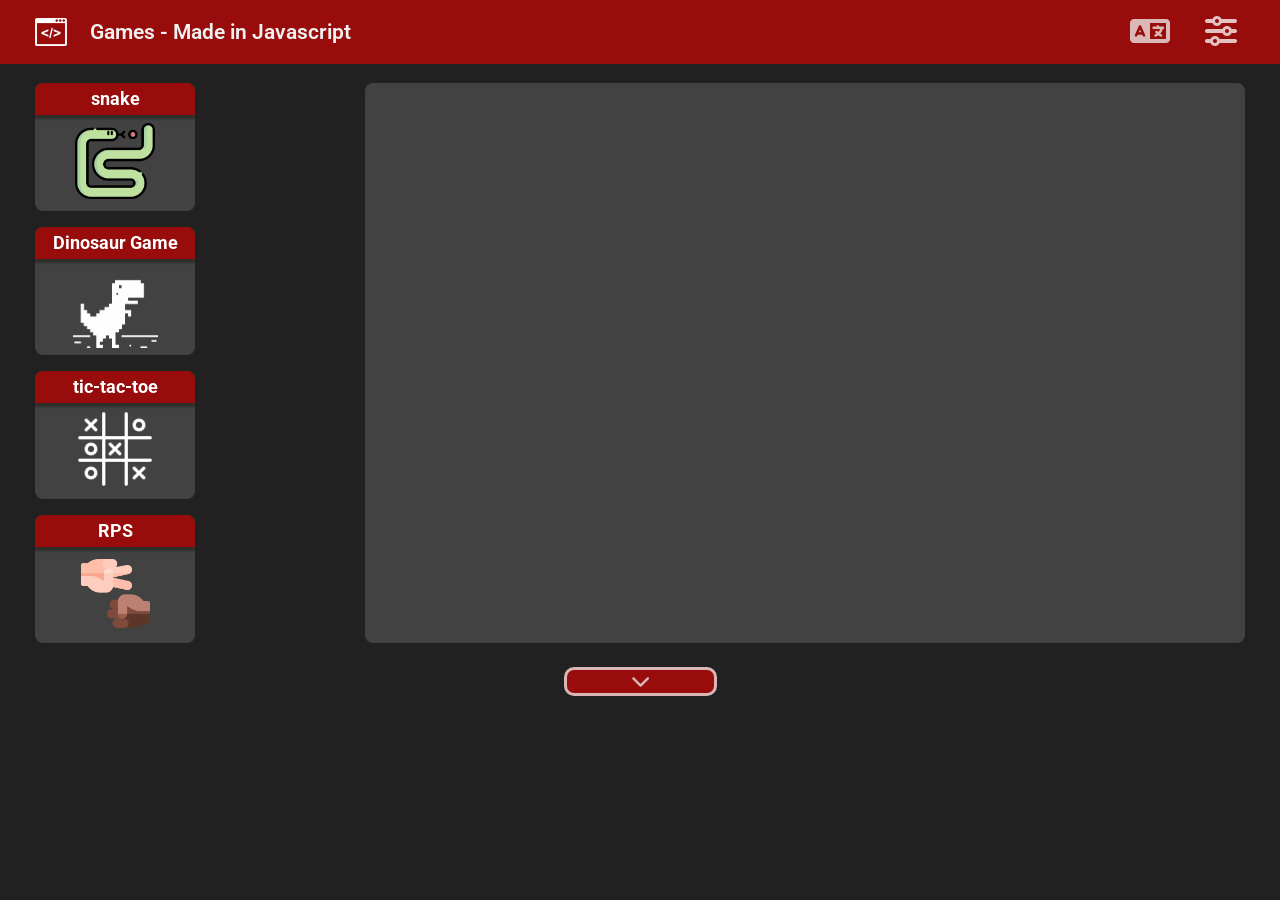
<file: INF-Bra_final/index.html>
<!DOCTYPE html>
<html lang="en">
  <head>
    <meta charset="UTF-8" />
    <meta name="viewport" content="width=device-width, initial-scale=1.0" />
    <title>TGI11 INF Projekt</title>
    <link rel="icon" href="icons/code-optimization-xxl.png" />

    <!--Google Fonts--->
    <link rel="preconnect" href="https://fonts.googleapis.com" />
    <link rel="preconnect" href="https://fonts.gstatic.com" crossorigin />
    <link
      href="https://fonts.googleapis.com/css2?family=Roboto:ital,wght@0,100..900;1,100..900&display=swap"
      rel="stylesheet"
    />
    <link rel="preconnect" href="https://fonts.googleapis.com" />
    <link rel="preconnect" href="https://fonts.gstatic.com" crossorigin />
    <link
      href="https://fonts.googleapis.com/css2?family=Inconsolata:wdth,wght@112.5,200..900&display=swap"
      rel="stylesheet"
    />

    <!--stylesheet link-->
    <link rel="stylesheet" href="css/header.css" />
    <link rel="stylesheet" href="css/global.css" />
    <link rel="stylesheet" href="css/body.css" />
    <link rel="stylesheet" href="css/settings.css" />
    <link rel="stylesheet" href="css/history.css" />
    <link rel="stylesheet" href="css/scrollbar.css" />
    <!--Font Awesome-->
    <link
      rel="stylesheet"
      href="https://cdnjs.cloudflare.com/ajax/libs/font-awesome/6.4.2/css/all.min.css"
    />
  </head>

  <body>
    <header class="header">
      <button id="homepage" class="header-left">
        <img
          class="logo-icon"
          src="icons/code-optimization-xxl.png
          "
          alt="home-icon"
        />
        <h1 id="title" class="title">Games - Made in Javascript</h1>
      </button>

      <div class="header-right">
        <!--lagnguage Button-->
        <a href="https://www.tgi-cs.site/deutsch.html" class="language">
          <i class="fa fa-language" aria-hidden="true"></i>
        </a>
        <!--Settings Button-->
        <button
          onclick="
          addMessageConsole(`opened settings`, `Einstellungen geöffnet`);
            let el=document.getElementById('settings-overlay');
            el.style.display = (el.style.display==='flex' ? 'none' : 'flex');"
          class="settings-btn"
        >
          <i class="fas fa-sliders"></i>
        </button>
      </div>
    </header>

    <!--Games Sidebar-->

    <main class="main">
      <div class="nav">
        <button id="game1" class="game1 statsopener">
          <div class="game-name-top game1-top">snake</div>
          <div class="game-png">
            <img
              style="width: 5rem"
              src="icons/snake.png"
              alt="sanke png error"
            />
          </div>
        </button>
        <button id="game2" class="game2 statsopener">
          <div class="game-name-top game2-top">Dinosaur Game</div>
          <div class="game-png">
            <img
              style="width: 5.3rem"
              src="icons/Chromium_T-Rex-error-offline.png"
              alt="flappy png error"
            />
          </div>
        </button>
        <button id="game3" class="game3 statsopener">
          <div class="game-name-top game3-top">tic-tac-toe</div>
          <div class="game-png">
            <img
              style="width: 5rem"
              src="icons/icons8-tic-tac-toe-100.png"
              alt="ttt png error"
            />
          </div>
        </button>
        <button id="game4" class="game4 statsopener">
          <div id="RPS" class="game-name-top game4-top">RPS</div>
          <div class="game-png">
            <img
              style="width: 4.3rem"
              src="icons/rock-paper-scissors.png"
              alt="rps png error"
            />
          </div>
        </button>
      </div>
      <!--game / main display-->
      <div class="game">
        <iframe
          id="iframe-game"
          class="test"
          src="https://1drv.ms/p/c/25c3ef05481f4fde/IQQ7PFqJ2omsTa2p57JnEB8LAUAE9m_oLMgpz07Ukq8lqLA?em=2&amp;wdAr=1.7777777777777777"
          width="100%"
          height="100%"
          frameborder="0px"
          >Dies ist ein eingebettetes
          <a target="_blank" href="https://office.com">Microsoft Office</a
          >-Präsentation, unterstützt von
          <a target="_blank" href="https://office.com/webapps">Office</a>

          >
        </iframe>
      </div>
      <!--stats-->
      <div class="stats">
        <!--qr code pc-->
        <img id="qrCode" class="qrCode" src="icons/Pi7_Download (1).png" />
        <!--ranking-->
        <div class="ranking">
          <div id="leaderbaord" class="leaderbaord-top">
            Dino' - Leaderboard
          </div>
          <div style="display: flex; width: 100%; background-color: #c29453">
            <div class="ranekd-top-categorys">Rank</div>
            <div class="ranekd-top-categorys">Name</div>
            <div class="ranekd-top-categorys">Score</div>
          </div>

          <ol style="display: flex; width: 100%; margin-top: 1rem">
            <div class="ranekd-top-categorys">1</div>
            <div class="ranekd-top-categorys">Limit</div>
            <div class="ranekd-top-categorys">99,999</div>
          </ol>
          <ol style="display: flex; width: 100%; margin-top: 1rem">
            <div class="ranekd-top-categorys">2</div>
            <div class="ranekd-top-categorys">Jonas</div>
            <div class="ranekd-top-categorys">7000</div>
          </ol>
          <ol style="display: flex; width: 100%; margin-top: 1rem">
            <div class="ranekd-top-categorys">3</div>
            <div class="ranekd-top-categorys">Leon</div>
            <div class="ranekd-top-categorys">3282</div>
          </ol>
          <ol style="display: flex; width: 100%; margin-top: 1rem">
            <div class="ranekd-top-categorys">4</div>
            <div class="ranekd-top-categorys">Ivan</div>
            <div class="ranekd-top-categorys">2900</div>
          </ol>
          <ol id="dinu-no-ipad" style="width: 100%; margin-top: 1rem">
            <div class="ranekd-top-categorys">5</div>
            <div class="ranekd-top-categorys">Dinu</div>
            <div class="ranekd-top-categorys">50</div>
          </ol>
        </div>

        <!--console-->
        <div class="console">
          <div class="console-logs-top">console logs</div>
          <div id="live-console"></div>
        </div>
      </div>
    </main>

    <!--History-btn / footer opener-->
    <div class="history-wrapper">
      <input type="checkbox" id="history-toggle" hidden />
      <label class="history-button-div" for="history-toggle">
        <span class="history-button">
          <i class="fa-solid fa-chevron-down"></i>
        </span>
      </label>

      <!--History / NEEEEEEEEDDDDSSSS COMPLETION footer--->
      <div id="history" class="history">
        <!-- <div class="history-nav">
          <div class="page1-dark">
            <button class="hst-nav-btn">Homepage</button>
          </div>
          <div class="page1-dark">
            <button class="hst-nav-btn">Snake</button>
          </div>
          <div class="page1-dark">
            <button class="hst-nav-btn">Minesweeper?</button>
          </div>
          <div class="page1-dark">
            <button class="hst-nav-btn">Tic-Tac-Toe</button>
          </div>
          <div class="page1-dark">
            <button class="hst-nav-btn">RPS</button>
          </div>
        </div> --->

        <div class="hst-main">
          <div class="div-iamges-hst">
            <img
              src="history/image.png"
              alt="tesewet"
              class="images-hst"
              id="foldfoldfold"
            />
            <p style="color: white" class="images-hst">1 first sketches</p>
          </div>
          <div class="div-iamges-hst">
            <img
              src="history/New-File-1-Penpot-09-25-2025_06_28_PM.png"
              alt="tesewet"
              class="images-hst"
              id="foldfoldfold"
            />
            <p style="color: white" class="images-hst">2 later sketches</p>
          </div>
          <div class="div-iamges-hst">
            <img
              src="history/Screenshot 2025-10-02 181155.png"
              alt="tesewet"
              class="images-hst"
              id="foldfoldfold"
            />
            <p style="color: white" class="images-hst">
              3 first steps (layout)
            </p>
          </div>
          <div class="div-iamges-hst">
            <img
              src="history/Screenshot 2025-10-03 112452.png"
              alt="tesewet"
              class="images-hst"
              id="foldfoldfold"
            />
            <p style="color: white" class="images-hst">4 layout finalization</p>
          </div>
          <div class="div-iamges-hst">
            <img
              src="history/Screenshot 2025-11-13 175022.png"
              alt="tesewet"
              class="images-hst"
              id="foldfoldfold"
            />
            <p style="color: white" class="images-hst">5 final stage</p>
          </div>
          <div class="div-iamges-hst">
            <img
              src="history/Screenshot 2025-11-17 184534.png"
              alt="tesewet"
              class="images-hst"
              id="foldfoldfold"
            />
            <p style="color: white" class="images-hst">6 png editing</p>
          </div>
        </div>
        <footer>
          <div class="footer-content">made by Leon, Ivan and Jonas</div>
          <a class="footer-content" href="addtional.html"> additional</a>
        </footer>
      </div>
    </div>

    <!--Settings PopUp-->

    <div
      id="settings-overlay"
      class="settings-overlay"
      onclick="addMessageConsole(`closed settings`, `Einstellungen geschlossen`); if(event.target===this) this.style.display='none';"
    >
      <div class="settings-box">
        <h2 id="settings">Settings</h2>
        <label class="settings-box-label"
          ><input type="checkbox" /> Dark Mode off (beta)</label
        >
        <label class="settings-box-label"
          ><input type="checkbox" /> Sound off (beta)</label
        >
        <label class="mobile-language"><input type="checkbox" /> German</label>
        <div class="href-flex">
          <a class="credits" target="_blank" href="additional/sources.txt"
            >Credits</a
          >
          <a class="impressum" target="_blank" href="additional/impressum.txt"
            >Impressum</a
          >
          <a
            class="credits"
            target="_blank"
            href="https://github.com/fussliebhaber/Games---made-in-JavaScript-school-project"
            >GitHub</a
          >
        </div>
        <button
          class="settings-close"
          onclick="document.getElementById('settings-overlay').style.display='none'"
        >
          Close
        </button>
      </div>
    </div>

    <!--link files (js)-->

    <script src="js/translate.js"></script>
    <script src="js/game-window.js"></script>
    <script src="js/history.js"></script>
    <script src="js/console.js"></script>
  </body>
</html>
</file>
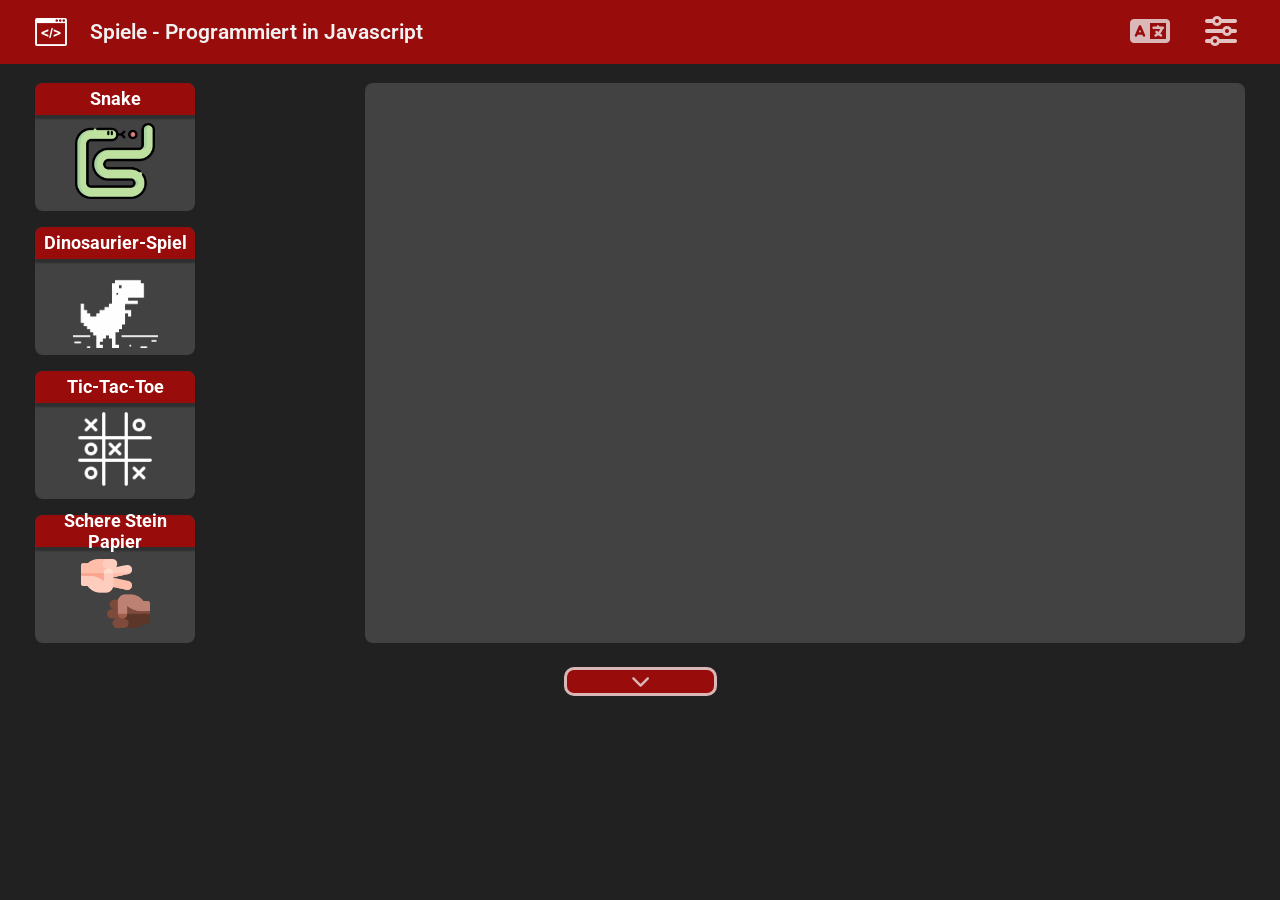
<file: INF-Bra_final/deutsch.html>
<!DOCTYPE html>
<html lang="de">
  <head>
    <meta charset="UTF-8" />
    <meta name="viewport" content="width=device-width, initial-scale=1.0" />
    <title>TGI11 INF Projekt</title>
    <link rel="icon" href="icons/code-optimization-xxl.png" />

    <!--Google Fonts--->
    <link rel="preconnect" href="https://fonts.googleapis.com" />
    <link rel="preconnect" href="https://fonts.gstatic.com" crossorigin />
    <link
      href="https://fonts.googleapis.com/css2?family=Roboto:ital,wght@0,100..900;1,100..900&display=swap"
      rel="stylesheet"
    />
    <link rel="preconnect" href="https://fonts.googleapis.com" />
    <link rel="preconnect" href="https://fonts.gstatic.com" crossorigin />
    <link
      href="https://fonts.googleapis.com/css2?family=Inconsolata:wdth,wght@112.5,200..900&display=swap"
      rel="stylesheet"
    />

    <!--stylesheet link-->
    <link rel="stylesheet" href="css/header.css" />
    <link rel="stylesheet" href="css/global.css" />
    <link rel="stylesheet" href="css/body.css" />
    <link rel="stylesheet" href="css/settings.css" />
    <link rel="stylesheet" href="css/history.css" />
    <link rel="stylesheet" href="css/scrollbar.css" />
    <!--Font Awesome-->
    <link
      rel="stylesheet"
      href="https://cdnjs.cloudflare.com/ajax/libs/font-awesome/6.4.2/css/all.min.css"
    />
  </head>

  <body>
    <header class="header">
      <button id="homepage" class="header-left">
        <img
          class="logo-icon"
          src="icons/code-optimization-xxl.png
          "
          alt="home-icon"
        />
        <h1 id="title" class="title">Spiele - Programmiert in Javascript</h1>
      </button>

      <div class="header-right">
        <!--lagnguage Button-->
        <a href="https://www.tgi-cs.site" class="language">
          <i class="fa fa-language" aria-hidden="true"></i>
        </a>
        <!--Settings Button-->
        <button
          onclick="
          addMessageConsole(`opened settings`, `Einstellungen geöffnet`);
            let el=document.getElementById('settings-overlay');
            el.style.display = (el.style.display==='flex' ? 'none' : 'flex');"
          class="settings-btn"
        >
          <i class="fas fa-sliders"></i>
        </button>
      </div>
    </header>

    <!--Games Sidebar-->

    <main class="main">
      <div class="nav">
        <button id="game1" class="game1 statsopener">
          <div class="game-name-top game1-top">Snake</div>
          <div class="game-png">
            <img
              style="width: 5rem"
              src="icons/snake.png"
              alt="sanke png error"
            />
          </div>
        </button>
        <button id="game2" class="game2 statsopener">
          <div class="game-name-top game2-top">Dinosaurier-Spiel</div>
          <div class="game-png">
            <img
              style="width: 5.3rem"
              src="icons/Chromium_T-Rex-error-offline.png"
              alt="flappy png error"
            />
          </div>
        </button>
        <button id="game3" class="game3 statsopener">
          <div class="game-name-top game3-top">Tic-Tac-Toe</div>
          <div class="game-png">
            <img
              style="width: 5rem"
              src="icons/icons8-tic-tac-toe-100.png"
              alt="ttt png error"
            />
          </div>
        </button>
        <button id="game4" class="game4 statsopener">
          <div id="RPS" class="game-name-top game4-top">
            Schere Stein Papier
          </div>
          <div class="game-png">
            <img
              style="width: 4.3rem"
              src="icons/rock-paper-scissors.png"
              alt="rps png error"
            />
          </div>
        </button>
      </div>
      <!--game / main display-->
      <div class="game">
        <iframe
          id="iframe-game"
          class="test"
          src="https://1drv.ms/p/c/25c3ef05481f4fde/IQQ7PFqJ2omsTa2p57JnEB8LAUAE9m_oLMgpz07Ukq8lqLA?em=2&amp;wdAr=1.7777777777777777"
          width="100%"
          height="100%"
          frameborder="0px"
          >Dies ist ein eingebettetes
          <a target="_blank" href="https://office.com">Microsoft Office</a
          >-Präsentation, unterstützt von
          <a target="_blank" href="https://office.com/webapps">Office</a>

          >
        </iframe>
      </div>
      <!--stats-->
      <div class="stats">
        <!--qr code pc-->
        <img id="qrCode" class="qrCode" src="icons/Pi7_Download (1).png" />
        <!--ranking-->
        <div class="ranking">
          <div id="leaderbaord" class="leaderbaord-top">Dino - Bestenliste</div>
          <div style="display: flex; width: 100%; background-color: #c29453">
            <div class="ranekd-top-categorys">Rang</div>
            <div class="ranekd-top-categorys">Name</div>
            <div class="ranekd-top-categorys">Punkte</div>
          </div>

          <ol style="display: flex; width: 100%; margin-top: 1rem">
            <div class="ranekd-top-categorys">1</div>
            <div class="ranekd-top-categorys">Limit</div>
            <div class="ranekd-top-categorys">99.999</div>
          </ol>
          <ol style="display: flex; width: 100%; margin-top: 1rem">
            <div class="ranekd-top-categorys">2</div>
            <div class="ranekd-top-categorys">Jonas</div>
            <div class="ranekd-top-categorys">7000</div>
          </ol>
          <ol style="display: flex; width: 100%; margin-top: 1rem">
            <div class="ranekd-top-categorys">3</div>
            <div class="ranekd-top-categorys">Leon</div>
            <div class="ranekd-top-categorys">3282</div>
          </ol>
          <ol style="display: flex; width: 100%; margin-top: 1rem">
            <div class="ranekd-top-categorys">4</div>
            <div class="ranekd-top-categorys">Ivan</div>
            <div class="ranekd-top-categorys">2900</div>
          </ol>
          <ol id="dinu-no-ipad" style="width: 100%; margin-top: 1rem">
            <div class="ranekd-top-categorys">5</div>
            <div class="ranekd-top-categorys">Dinu</div>
            <div class="ranekd-top-categorys">50</div>
          </ol>
        </div>

        <!--console-->
        <div class="console">
          <div class="console-logs-top">Konsolenausgabe</div>
          <div id="live-console"></div>
        </div>
      </div>
    </main>

    <!--History-btn / footer opener-->
    <div class="history-wrapper">
      <input type="checkbox" id="history-toggle" hidden />
      <label class="history-button-div" for="history-toggle">
        <span class="history-button">
          <i class="fa-solid fa-chevron-down"></i>
        </span>
      </label>

      <!--History / NEEEEEEEEDDDDSSSS COMPLETION footer--->
      <div id="history" class="history">
        <!-- <div class="history-nav">
          <div class="page1-dark">
            <button class="hst-nav-btn">Homepage</button>
          </div>
          <div class="page1-dark">
            <button class="hst-nav-btn">Snake</button>
          </div>
          <div class="page1-dark">
            <button class="hst-nav-btn">Minesweeper?</button>
          </div>
          <div class="page1-dark">
            <button class="hst-nav-btn">Tic-Tac-Toe</button>
          </div>
          <div class="page1-dark">
            <button class="hst-nav-btn">RPS</button>
          </div>
        </div> --->

        <div class="hst-main">
          <div class="div-iamges-hst">
            <img
              src="history/image.png"
              alt="tesewet"
              class="images-hst"
              id="foldfoldfold"
            />
            <p style="color: white" class="images-hst">1 Erste Skizzen</p>
          </div>
          <div class="div-iamges-hst">
            <img
              src="history/New-File-1-Penpot-09-25-2025_06_28_PM.png"
              alt="tesewet"
              class="images-hst"
              id="foldfoldfold"
            />
            <p style="color: white" class="images-hst">2 Spätere Skizzen</p>
          </div>
          <div class="div-iamges-hst">
            <img
              src="history/Screenshot 2025-10-02 181155.png"
              alt="tesewet"
              class="images-hst"
              id="foldfoldfold"
            />
            <p style="color: white" class="images-hst">
              3 Erste Schritte (Layout)
            </p>
          </div>
          <div class="div-iamges-hst">
            <img
              src="history/Screenshot 2025-10-03 112452.png"
              alt="tesewet"
              class="images-hst"
              id="foldfoldfold"
            />
            <p style="color: white" class="images-hst">
              4 Layout-Finalisierung
            </p>
          </div>
          <div class="div-iamges-hst">
            <img
              src="history/Screenshot 2025-11-13 175022.png"
              alt="tesewet"
              class="images-hst"
              id="foldfoldfold"
            />
            <p style="color: white" class="images-hst">5 Endphase</p>
          </div>
          <div class="div-iamges-hst">
            <img
              src="history/Screenshot 2025-11-17 184534.png"
              alt="tesewet"
              class="images-hst"
              id="foldfoldfold"
            />
            <p style="color: white" class="images-hst">6 PNG-Bearbeitung</p>
          </div>
        </div>
        <footer>
          <div class="footer-content">Erstellt von Leon, Ivan und Jonas</div>
          <a class="footer-content" href="addtional.html"> Zusätzliches</a>
        </footer>
      </div>
    </div>

    <!--Settings PopUp-->

    <div
      id="settings-overlay"
      class="settings-overlay"
      onclick="addMessageConsole(`closed settings`, `Einstellungen geschlossen`); if(event.target===this) this.style.display='none';"
    >
      <div class="settings-box">
        <h2 id="settings">Einstellungen</h2>
        <label class="settings-box-label"
          ><input type="checkbox" /> Dunkelmodus aus (Beta)</label
        >
        <label class="settings-box-label"
          ><input type="checkbox" /> Ton aus (Beta)</label
        >
        <label class="mobile-language"><input type="checkbox" /> Deutsch</label>
        <div class="href-flex">
          <a class="credits" target="_blank" href="additional/sources.txt"
            >Credits</a
          >
          <a class="impressum" target="_blank" href="additional/impressum.txt"
            >Impressum</a
          >
          <a
            class="credits"
            target="_blank"
            href="https://github.com/fussliebhaber/Games---made-in-JavaScript-school-project"
            >GitHub</a
          >
        </div>
        <button
          class="settings-close"
          onclick="document.getElementById('settings-overlay').style.display='none'"
        >
          Schließen
        </button>
      </div>
    </div>

    <!--link files (js)-->

    <script src="js/translate.js"></script>
    <script src="js/game-window.js"></script>
    <script src="js/history.js"></script>
    <script src="js/console.js"></script>
  </body>
</html>
</file>
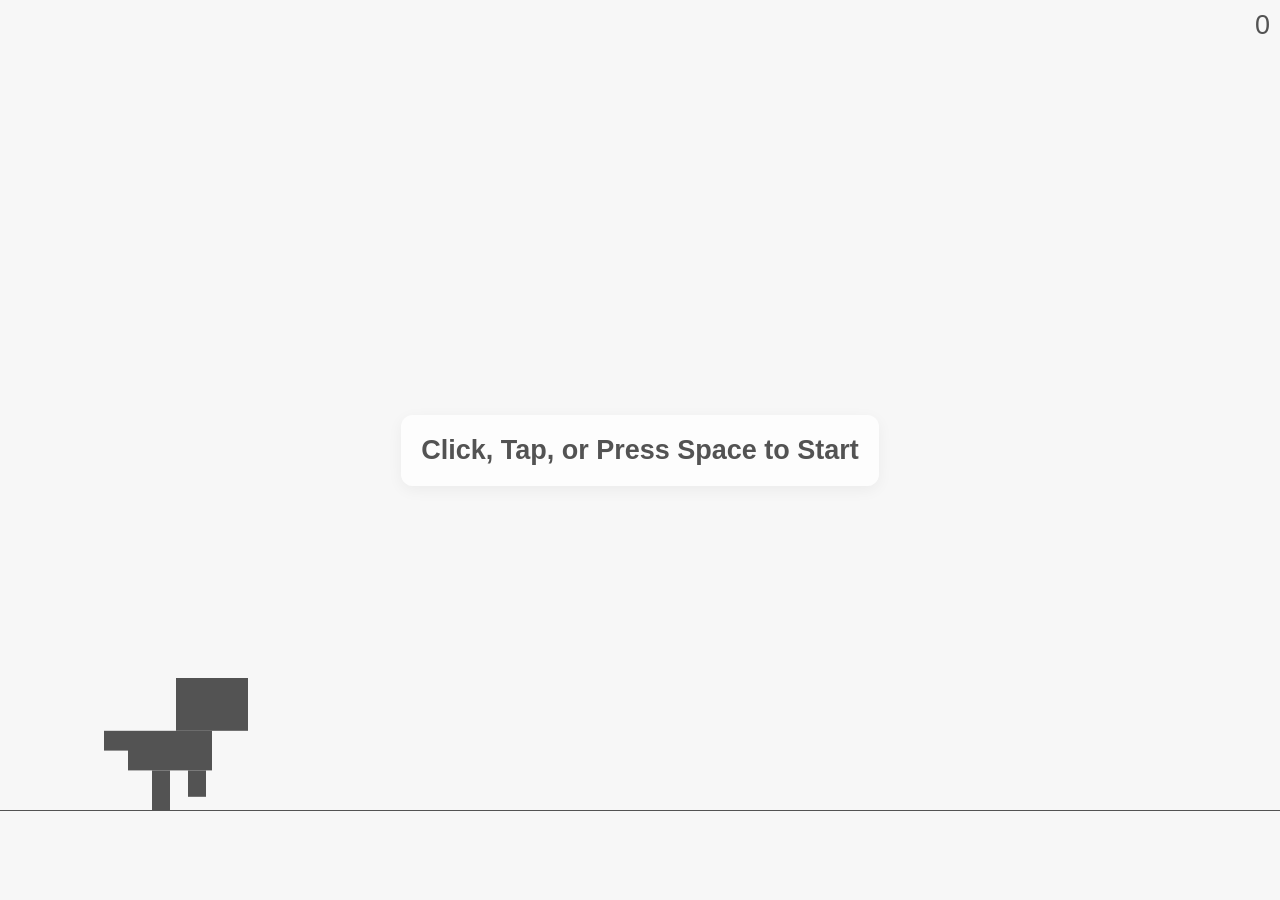
<file: INF-Bra_final/games/dino.html>
<!DOCTYPE html>
<html lang="en">
  <head>
    <meta charset="UTF-8" />
    <meta
      name="viewport"
      content="width=device-width, initial-scale=1.0, user-scalable=no"
    />
    <title>Pixel Runner Game</title>
    <style>
      /* Basic reset */
      body,
      html {
        margin: 0;
        padding: 0;
        width: 100%;
        height: 100%;
        overflow: hidden;
        font-family: "Inter", "Segoe UI", "Helvetica Neue", sans-serif;
        background-color: #f7f7f7; /* Classic white-ish background */
      }

      #game-container {
        width: 100%;
        height: 100%;
        position: relative;
        background: #f7f7f7;
        touch-action: none;
      }

      canvas {
        display: block;
        width: 100%;
        height: 100%;
        background-color: transparent;
      }

      #ui-layer {
        position: absolute;
        top: 0;
        left: 0;
        width: 100%;
        height: 100%;
        display: flex;
        flex-direction: column;
        justify-content: center;
        align-items: center; /* Corrected 'align' to 'align-items' */
        pointer-events: none;
        color: #535353; /* Classic grey */
      }

      #score {
        position: absolute;
        top: 10px;
        right: 10px;
        font-size: max(12px, 3vh);
        font-weight: 500;
        color: #535353;
      }

      #game-message {
        display: none;
        font-size: max(16px, 3vh);
        font-weight: 600;
        text-align: center;
        padding: 20px;
        background: rgba(255, 255, 255, 0.8);
        border-radius: 12px;
        box-shadow: 0 4px 15px rgba(0, 0, 0, 0.05);
        color: #535353;
      }
    </style>
  </head>
  <body>
    <div id="game-container">
      <canvas id="gameCanvas"></canvas>
      <div id="ui-layer">
        <div id="score">0</div>
        <div id="game-message">Click, Tap, or Press Space to Start</div>
      </div>
    </div>

    <script>
      // --- 1. SETUP ---
      const canvas = document.getElementById("gameCanvas");
      const ctx = canvas.getContext("2d");
      const scoreEl = document.getElementById("score");
      const messageEl = document.getElementById("game-message");

      // --- 2. GAME STATE & SCALING VARIABLES ---
      let player, groundY, gameSpeed, gravity, scaleFactor;
      let obstacles = [];
      let score = 0;
      let gameActive = false;
      let nextObstacleTime = 0;
      let lastTime = 0;

      const BASE_HEIGHT = 150;
      const BASE_SPEED = 3.5;
      const BASE_GRAVITY = 0.6;
      const BASE_JUMP_FORCE = 11;
      // Player base dimensions are now for the dino
      const BASE_PLAYER_HEIGHT = 22;
      const BASE_PLAYER_WIDTH = 20;
      const MIN_OBSTACLE_GAP = 1400;
      const MAX_OBSTACLE_GAP = 2800;
      const PTERO_SPAWN_SCORE = 800; // Score when pteros start appearing
      const PLAYER_COLOR = "#535353";
      const OBSTACLE_COLOR = "#535353";

      // --- 3. GAME CLASSES ---

      /**
       * Represents the player (T-Rex).
       */
      class Player {
        constructor() {
          this.baseWidth = BASE_PLAYER_WIDTH;
          this.baseHeight = BASE_PLAYER_HEIGHT;

          this.width = this.baseWidth * scaleFactor;
          this.height = this.baseHeight * scaleFactor;

          this.x = canvas.width * 0.1;
          this.y = groundY - this.height;
          this.dy = 0;

          this.jumpForce = BASE_JUMP_FORCE * scaleFactor;
          this.grounded = true;
          this.jumpTimer = 0; // Coyote time

          // Animation
          this.runningFrame = 0;
          this.frameTimer = 0;
          this.animationSpeed = 8; // Lower is faster
        }

        draw() {
          ctx.fillStyle = PLAYER_COLOR;

          // --- Simple blocky T-Rex ---
          const x = this.x;
          const y = this.y;
          const w = this.width;
          const h = this.height;

          // Head
          ctx.fillRect(x + w * 0.4, y, w * 0.6, h * 0.4);
          // Body
          ctx.fillRect(x, y + h * 0.4, w * 0.7, h * 0.3);
          // Tail
          ctx.fillRect(x - w * 0.2, y + h * 0.4, w * 0.2, h * 0.15);

          if (this.grounded) {
            // Animate legs when running
            if (this.runningFrame === 0) {
              ctx.fillRect(x + w * 0.2, y + h * 0.7, w * 0.15, h * 0.3); // Back leg
              ctx.fillRect(x + w * 0.5, y + h * 0.7, w * 0.15, h * 0.2); // Front leg (up)
            } else {
              ctx.fillRect(x + w * 0.2, y + h * 0.7, w * 0.15, h * 0.2); // Back leg (up)
              ctx.fillRect(x + w * 0.5, y + h * 0.7, w * 0.15, h * 0.3); // Front leg
            }
          } else {
            // Both legs down when jumping
            ctx.fillRect(x + w * 0.2, y + h * 0.7, w * 0.15, h * 0.3);
            ctx.fillRect(x + w * 0.5, y + h * 0.7, w * 0.15, h * 0.3);
          }
        }

        jump() {
          if (this.grounded || this.jumpTimer > 0) {
            this.dy = -this.jumpForce;
            this.grounded = false;
            this.jumpTimer = 0;
          }
        }

        update(deltaTime) {
          if (this.grounded) {
            this.jumpTimer = 5;
            // Animate running
            this.frameTimer += deltaTime;
            if (this.frameTimer > this.animationSpeed) {
              this.runningFrame = (this.runningFrame + 1) % 2;
              this.frameTimer = 0;
            }
          } else {
            this.jumpTimer -= 1 * deltaTime;
          }

          if (!this.grounded) {
            this.dy += gravity * deltaTime;
            this.y += this.dy * deltaTime;
          }

          if (this.y + this.height >= groundY) {
            this.y = groundY - this.height;
            this.dy = 0;
            this.grounded = true;
          }

          this.draw();
        }

        resize() {
          this.width = this.baseWidth * scaleFactor;
          this.height = this.baseHeight * scaleFactor;
          this.x = canvas.width * 0.1;
          this.jumpForce = BASE_JUMP_FORCE * scaleFactor;

          if (this.y + this.height > groundY) {
            this.y = groundY - this.height;
          }
        }
      }

      /**
       * Represents an obstacle (Cactus or Pterodactyl).
       */
      class Obstacle {
        constructor(type) {
          this.type = type;
          this.frameTimer = 0;
          this.currentFrame = 0;
          this.animationSpeed = 12; // Slower for ptero

          if (this.type === "cactus") {
            this.cactusVariant = Math.floor(Math.random() * 3); // 0, 1, 2

            if (this.cactusVariant === 0) {
              // Small single
              this.baseWidth = 8;
              this.baseHeight = 18;
            } else if (this.cactusVariant === 1) {
              // Double
              this.baseWidth = 16;
              this.baseHeight = 18;
            } else {
              // Tall single
              this.baseWidth = 8;
              this.baseHeight = 25;
            }

            this.width = this.baseWidth * scaleFactor;
            this.height = this.baseHeight * scaleFactor;
            this.y = groundY - this.height;
          } else if (this.type === "ptero") {
            this.baseWidth = 22;
            this.baseHeight = 15;
            this.width = this.baseWidth * scaleFactor;
            this.height = this.baseHeight * scaleFactor;

            // Random flight height
            this.flightLevel = Math.floor(Math.random() * 3); // 0, 1, 2
            this.y = this.calculateFlightY();
          }

          this.x = canvas.width;
        }

        calculateFlightY() {
          if (this.flightLevel === 0) {
            // Low
            return (
              groundY - this.height - BASE_PLAYER_HEIGHT * 0.8 * scaleFactor
            );
          } else if (this.flightLevel === 1) {
            // Middle
            return (
              groundY - this.height - BASE_PLAYER_HEIGHT * 1.5 * scaleFactor
            );
          } else {
            // High
            return (
              groundY - this.height - BASE_PLAYER_HEIGHT * 2.2 * scaleFactor
            );
          }
        }

        draw() {
          if (this.type === "cactus") {
            this.drawCactus();
          } else if (this.type === "ptero") {
            this.drawPtero();
          }
        }

        drawCactus() {
          ctx.fillStyle = OBSTACLE_COLOR;
          const x = this.x;
          const y = this.y;
          const w = this.width;
          const h = this.height;

          if (this.cactusVariant === 0) {
            // Small single
            ctx.fillRect(x, y, w, h);
          } else if (this.cactusVariant === 1) {
            // Double
            ctx.fillRect(x, y, w * 0.5, h); // Left
            ctx.fillRect(x + w * 0.5, y + h * 0.2, w * 0.5, h * 0.8); // Right
          } else {
            // Tall single
            ctx.fillRect(x, y, w, h);
          }
        }

        drawPtero() {
          ctx.fillStyle = OBSTACLE_COLOR;
          const x = this.x;
          const y = this.y;
          const w = this.width;
          const h = this.height;

          // Body
          ctx.fillRect(x, y + h * 0.3, w * 0.8, h * 0.4);
          // Head
          ctx.fillRect(x + w * 0.8, y + h * 0.3, w * 0.2, h * 0.2);

          if (this.currentFrame === 0) {
            // Wings up
            ctx.fillRect(x + w * 0.2, y, w * 0.4, h * 0.3);
          } else {
            // Wings down
            ctx.fillRect(x + w * 0.2, y + h * 0.7, w * 0.4, h * 0.3);
          }
        }

        update(deltaTime) {
          this.x -= gameSpeed * deltaTime;

          if (this.type === "ptero") {
            this.frameTimer += deltaTime;
            if (this.frameTimer > this.animationSpeed) {
              this.currentFrame = (this.currentFrame + 1) % 2;
              this.frameTimer = 0;
            }
          }

          this.draw();
        }

        resize() {
          this.width = this.baseWidth * scaleFactor;
          this.height = this.baseHeight * scaleFactor;

          if (this.type === "cactus") {
            this.y = groundY - this.height;
          } else if (this.type === "ptero") {
            this.y = this.calculateFlightY();
          }
        }
      }

      // --- 4. GAME LOGIC FUNCTIONS ---

      function gameLoop(timestamp) {
        if (!gameActive) return;

        const deltaTime = (timestamp - lastTime) / (1000 / 60);
        lastTime = timestamp;
        const effectiveDelta = Math.min(deltaTime, 3);

        requestAnimationFrame(gameLoop);

        ctx.clearRect(0, 0, canvas.width, canvas.height);

        drawGround();
        player.update(effectiveDelta);
        updateObstacles(effectiveDelta);
        updateScore(effectiveDelta);
      }

      function updateObstacles(deltaTime) {
        if (Date.now() > nextObstacleTime) {
          let obstacleType = "cactus";
          // Check if score is high enough and randomly spawn ptero
          if (score > PTERO_SPAWN_SCORE && Math.random() < 0.25) {
            obstacleType = "ptero";
          }

          obstacles.push(new Obstacle(obstacleType));

          let gapMultiplier = 1 + score / 10000; // Speed up spawns slightly
          gapMultiplier = Math.min(gapMultiplier, 1.8);
          const minGap = MIN_OBSTACLE_GAP / gapMultiplier;
          const maxGap = MAX_OBSTACLE_GAP / gapMultiplier;

          nextObstacleTime =
            Date.now() + minGap + Math.random() * (maxGap - minGap);
        }

        for (let i = obstacles.length - 1; i >= 0; i--) {
          let o = obstacles[i];
          o.update(deltaTime);

          // AABB Collision Check
          if (
            player.x < o.x + o.width &&
            player.x + player.width > o.x &&
            player.y < o.y + o.height &&
            player.y + player.height > o.y
          ) {
            endGame();
            return;
          }

          if (o.x + o.width < 0) {
            obstacles.splice(i, 1);
          }
        }
      }

      function drawGround() {
        ctx.fillStyle = "#535353"; // Ground line color
        ctx.fillRect(0, groundY, canvas.width, 1); // 1px line
      }

      function updateScore(deltaTime) {
        score += 1 * deltaTime;
        scoreEl.textContent = Math.floor(score / 10)
          .toString()
          .padStart(5, "0");
      }

      function startGame() {
        if (gameActive) return;

        score = 0;
        obstacles = [];
        gameActive = true;
        messageEl.style.display = "none";
        nextObstacleTime = Date.now() + 1000;

        player = new Player();

        lastTime = performance.now();
        gameLoop(lastTime);
      }

      function endGame() {
        gameActive = false;
        messageEl.innerHTML = `Game Over!<br>Score: ${Math.floor(
          score / 10
        )}<br>Click, Tap, or Space to Restart`;
        messageEl.style.display = "block";
      }

      // --- 5. RESIZE HANDLER ---

      function handleResize() {
        const wasActive = gameActive;
        gameActive = false;

        const w = canvas.clientWidth;
        const h = canvas.clientHeight;

        canvas.width = w;
        canvas.height = h;

        scaleFactor = canvas.height / BASE_HEIGHT;

        // Increase game speed based on width, too (makes it harder on wide screens)
        let widthScale = Math.min(canvas.width / (BASE_HEIGHT * 6), 1.5);
        gameSpeed = BASE_SPEED * scaleFactor * widthScale;

        gravity = BASE_GRAVITY * scaleFactor;
        groundY = canvas.height * 0.9;

        if (player) {
          player.resize();
        } else {
          player = new Player();
        }

        obstacles.forEach((o) => o.resize());

        ctx.clearRect(0, 0, canvas.width, canvas.height);
        drawGround();
        player.draw();
        obstacles.forEach((o) => o.draw());

        if (wasActive) {
          gameActive = true;
          lastTime = performance.now();
          gameLoop(lastTime);
        } else {
          messageEl.style.display = "block";
        }
      }

      // --- 6. EVENT LISTENERS ---

      function handleInput(e) {
        e.preventDefault();

        if (!gameActive) {
          startGame();
        } else {
          player.jump();
        }
      }

      window.addEventListener("resize", handleResize);

      window.addEventListener("keydown", (e) => {
        if (e.code === "Space" || e.code === "ArrowUp") {
          handleInput(e);
        }
      });

      const gameContainer = document.getElementById("game-container");
      gameContainer.addEventListener("mousedown", handleInput);
      gameContainer.addEventListener("touchstart", handleInput, {
        passive: false,
      });

      // --- 7. INITIALIZE ---
      handleResize();
      messageEl.style.display = "block";
    </script>
  </body>
</html>
</file>
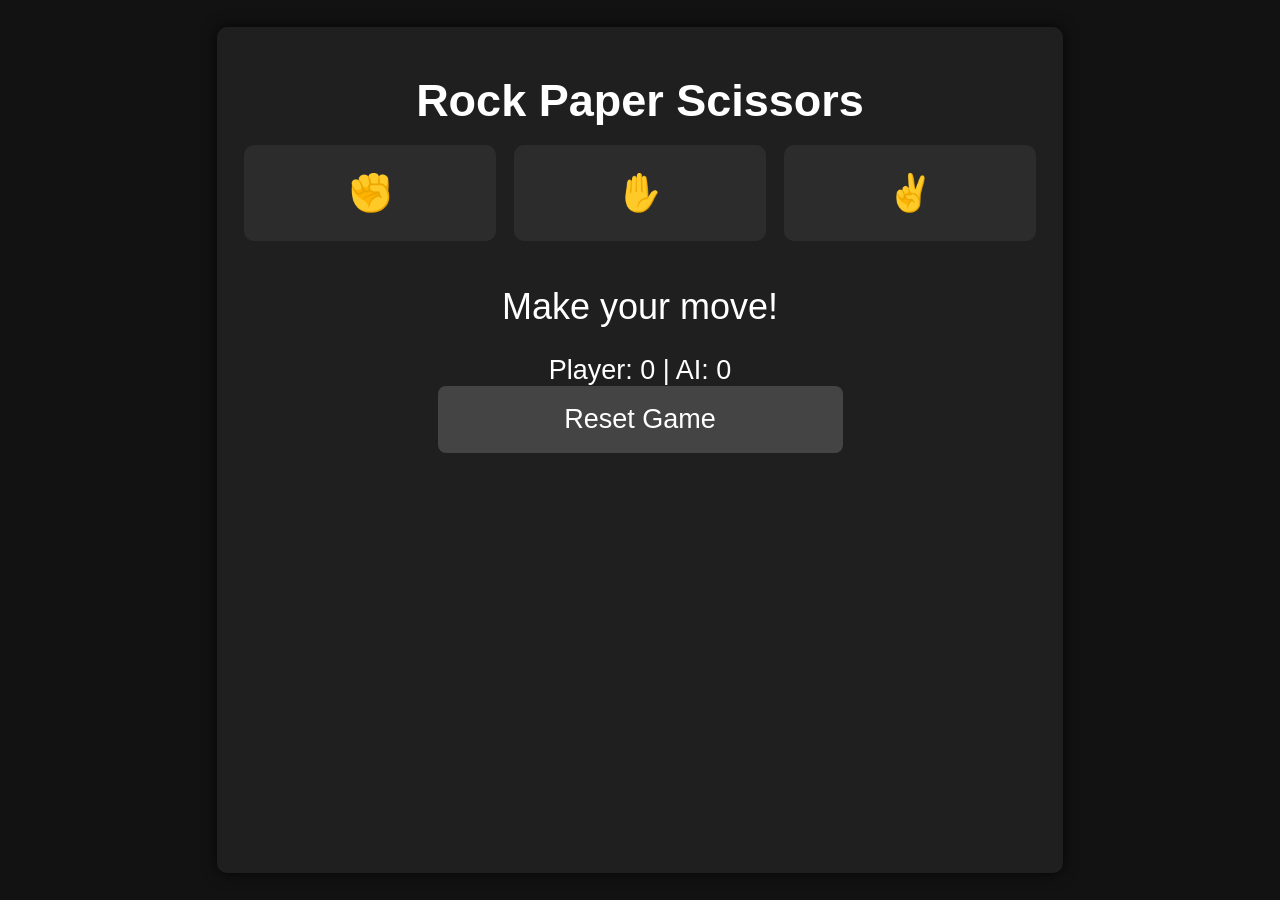
<file: INF-Bra_final/games/rps.html>
<!DOCTYPE html>
<html lang="en">
  <head>
    <meta charset="UTF-8" />
    <meta name="viewport" content="width=device-width, initial-scale=1.0" />
    <title>Rock Paper Scissors</title>
    <style>
      html,
      body {
        margin: 0;
        padding: 0;
        height: 100%;
        display: flex;
        justify-content: center;
        align-items: center;
        background: #121212;
        font-family: sans-serif;
        color: #fff;
      }

      #wrapper {
        display: flex;
        flex-direction: column;
        align-items: center;
        width: 90vmin;
        height: 90vmin;
        background: #1f1f1f;
        border-radius: 10px;
        padding: 2vmin;
        box-shadow: 0 0 15px rgba(0, 0, 0, 0.7);
      }

      h1 {
        font-size: 5vmin;
        margin-bottom: 2vmin;
      }

      .choices {
        display: flex;
        justify-content: space-around;
        width: 100%;
        margin-bottom: 5vmin;
      }

      button.choice {
        padding: 3vmin;
        font-size: 4vmin;
        border: none;
        border-radius: 10px;
        background: #2c2c2c;
        color: #fff;
        cursor: pointer;
        transition: background 0.2s;
        flex: 1;
        margin: 0 1vmin;
      }

      button.choice:hover {
        background: #3a3a3a;
      }

      #result {
        font-size: 4vmin;
        margin-bottom: 3vmin;
        text-align: center;
      }

      #score {
        font-size: 3vmin;
      }

      #reset {
        padding: 2vmin;
        font-size: 3vmin;
        border: none;
        border-radius: 8px;
        background: #444;
        color: #fff;
        cursor: pointer;
        transition: background 0.2s;
        width: 50%;
      }

      #reset:hover {
        background: #666;
      }
    </style>
  </head>
  <body>
    <div id="wrapper">
      <h1>Rock Paper Scissors</h1>

      <div class="choices">
        <button class="choice" data-choice="rock">✊</button>
        <button class="choice" data-choice="paper">✋</button>
        <button class="choice" data-choice="scissors">✌️</button>
      </div>

      <div id="result">Make your move!</div>
      <div id="score">Player: 0 | AI: 0</div>
      <button id="reset">Reset Game</button>
    </div>

    <script>
      const buttons = document.querySelectorAll
      ('button');

      buttons.forEach((button) => {
        button.addEventListener('click', () => {
          console.log('You clicked me', button.id,
            "computer choice", computerPlay()
          );
        });
      })

      function computerPlay() {
        const choices = ["rock", "paper", "scissors"];
        const randomChoice = Math.floor(Math.random() * choices.length);
        return choices[randomChoice];
      }
    
let playerScore = 0;
let aiScore = 0;


document.querySelectorAll(".choice").forEach((button) => {
  button.addEventListener("click", () => {
    const playerChoice = button.dataset.choice;
    const aiChoice = computerPlay();
    const result = determineWinner(playerChoice, aiChoice);

    document.getElementById("result").textContent =
      `You chose ${playerChoice} — AI chose ${aiChoice}. ${result}`;

    document.getElementById("score").textContent =
      `Player: ${playerScore} | AI: ${aiScore}`;
  });
});


function determineWinner(player, ai) {
  if (player === ai) return "Draw!";

  if (
    (player === "rock" && ai === "scissors") ||
    (player === "paper" && ai === "rock") ||
    (player === "scissors" && ai === "paper")
  ) {
    playerScore++;
    return "You win!";
  } else {
    aiScore++;
    return "AI wins!";
  }
}


document.getElementById("reset").addEventListener("click", () => {
  playerScore = 0;
  aiScore = 0;
  document.getElementById("result").textContent = "Make your move!";
  document.getElementById("score").textContent = "Player: 0 | AI: 0";
});

      


    </script>
  </body>
</html>
</file>
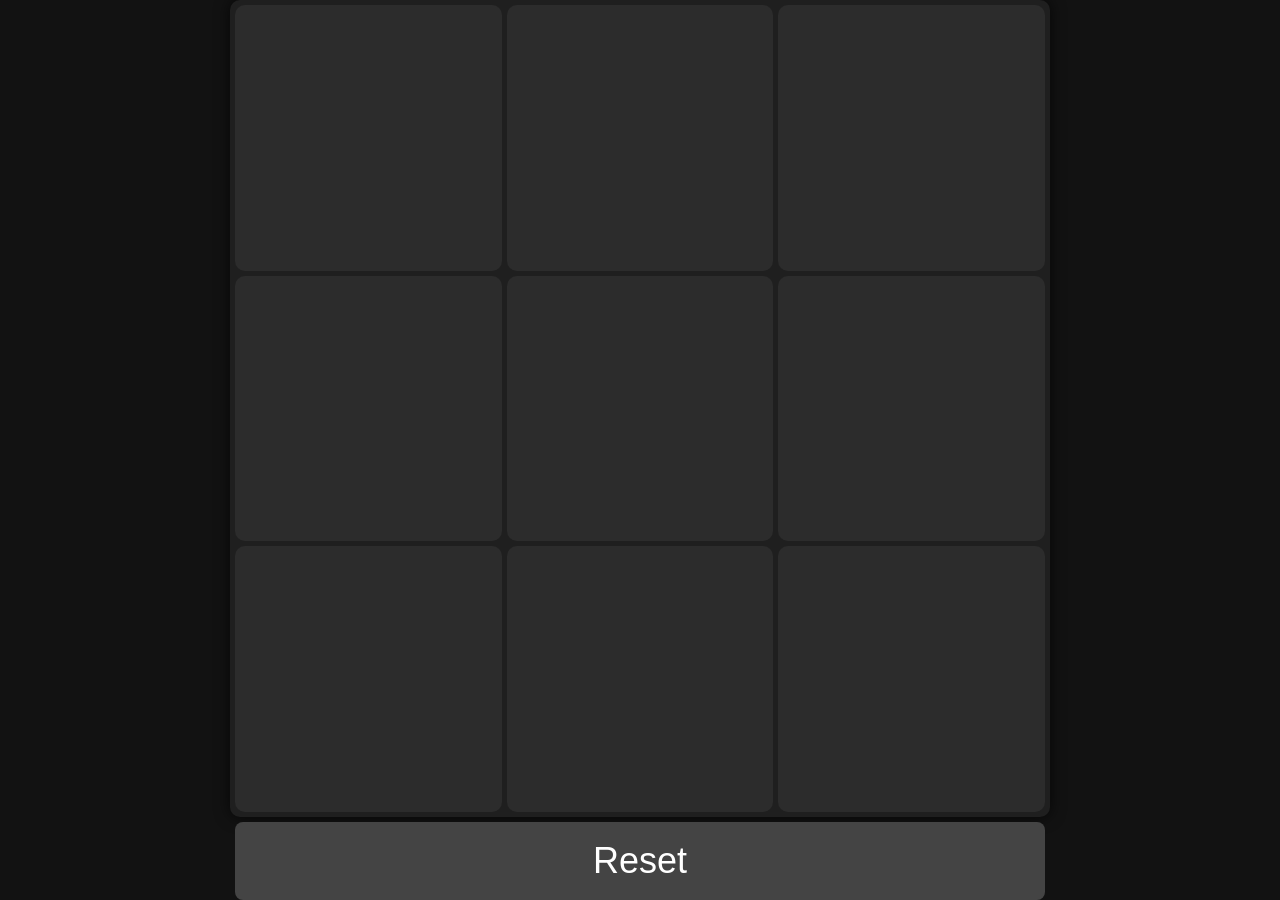
<file: INF-Bra_final/games/tictactoe.html>
<!DOCTYPE html>
<html lang="en">
  <head>
    <meta charset="UTF-8" />
    <meta name="viewport" content="width=device-width, initial-scale=1.0" />
    <title>Tic Tac Toe</title>

    <style>
      html,
      body {
        margin: 0;
        padding: 0;
        height: 100%;
        display: flex;
        justify-content: center;
        align-items: center;
        background: #121212;
        font-family: sans-serif;
        color: #fff;
      }
      #wrapper {
        display: flex;
        flex-direction: column;
        align-items: center;
        width: 90vmin;
        height: 100vmin;
      }
      #game-container {
        width: 100%;
        flex: 1;
        display: grid;
        grid-template-columns: repeat(3, 1fr);
        grid-template-rows: repeat(3, 1fr);
        gap: 5px;
        background: #1f1f1f;
        border-radius: 10px;
        padding: 5px;
        box-shadow: 0 0 15px rgba(0, 0, 0, 0.7);
      }
      .cell {
        background: #2c2c2c;
        display: flex;
        justify-content: center;
        align-items: center;
        font-size: 8vmin;
        cursor: pointer;
        user-select: none;
        border-radius: 10px;
        transition: background 0.2s;
      }
      .cell:hover {
        background: #3a3a3a;
      }
      #reset {
        width: 100%;
        margin-top: 5px;
        padding: 2vmin;
        font-size: 4vmin;
        cursor: pointer;
        border: none;
        border-radius: 8px;
        background: #444;
        color: #fff;
        transition: background 0.2s;
      }
      #reset:hover {
        background: #666;
      }
    </style>
  </head>

  <body>
    <div id="wrapper">
      <div id="game-container"></div>
      <button id="reset">Reset</button>
    </div>

    <script>
      const container = document.getElementById("game-container");

      let board = Array(9).fill("");
      let playerTurn = true;
      let gameOver = false;

      for (let i = 0; i < 9; i++) {
        const cell = document.createElement("div");
        cell.classList.add("cell");
        cell.dataset.index = i;
        cell.addEventListener("click", playerMove);
        container.appendChild(cell);
      }

      function playerMove(e) {
        if (!playerTurn || gameOver) return;

        const index = e.target.dataset.index;
        if (board[index] !== "") return;

        board[index] = "X";
        e.target.textContent = "X";

        if (checkWin("X")) {
          setTimeout(() => alert("You win!"), 10);
          gameOver = true;
          return;
        }

        if (board.every((c) => c !== "")) {
          setTimeout(() => alert("Draw!"), 10);
          gameOver = true;
          return;
        }

        playerTurn = false;

        setTimeout(computerMove, 400);
      }

      function computerMove() {
        if (gameOver) return;

        let empty = [];
        for (let i = 0; i < 9; i++) {
          if (board[i] === "") empty.push(i);
        }

        const move = empty[Math.floor(Math.random() * empty.length)];

        board[move] = "O";
        document.querySelector(`.cell[data-index='${move}']`).textContent = "O";

        if (checkWin("O")) {
          setTimeout(() => alert("Computer wins!"), 10);
          gameOver = true;
          return;
        }

        if (board.every((c) => c !== "")) {
          setTimeout(() => alert("Draw!"), 10);
          gameOver = true;
          return;
        }

        playerTurn = true;
      }

      function checkWin(player) {
        const combos = [
          [0, 1, 2],
          [3, 4, 5],
          [6, 7, 8],
          [0, 3, 6],
          [1, 4, 7],
          [2, 5, 8],
          [0, 4, 8],
          [2, 4, 6],
        ];
        return combos.some((c) => c.every((i) => board[i] === player));
      }

      document.getElementById("reset").addEventListener("click", () => {
        board = Array(9).fill("");
        playerTurn = true;
        gameOver = false;
        document.querySelectorAll(".cell").forEach((c) => (c.textContent = ""));
      });
    </script>
  </body>
</html>
</file>
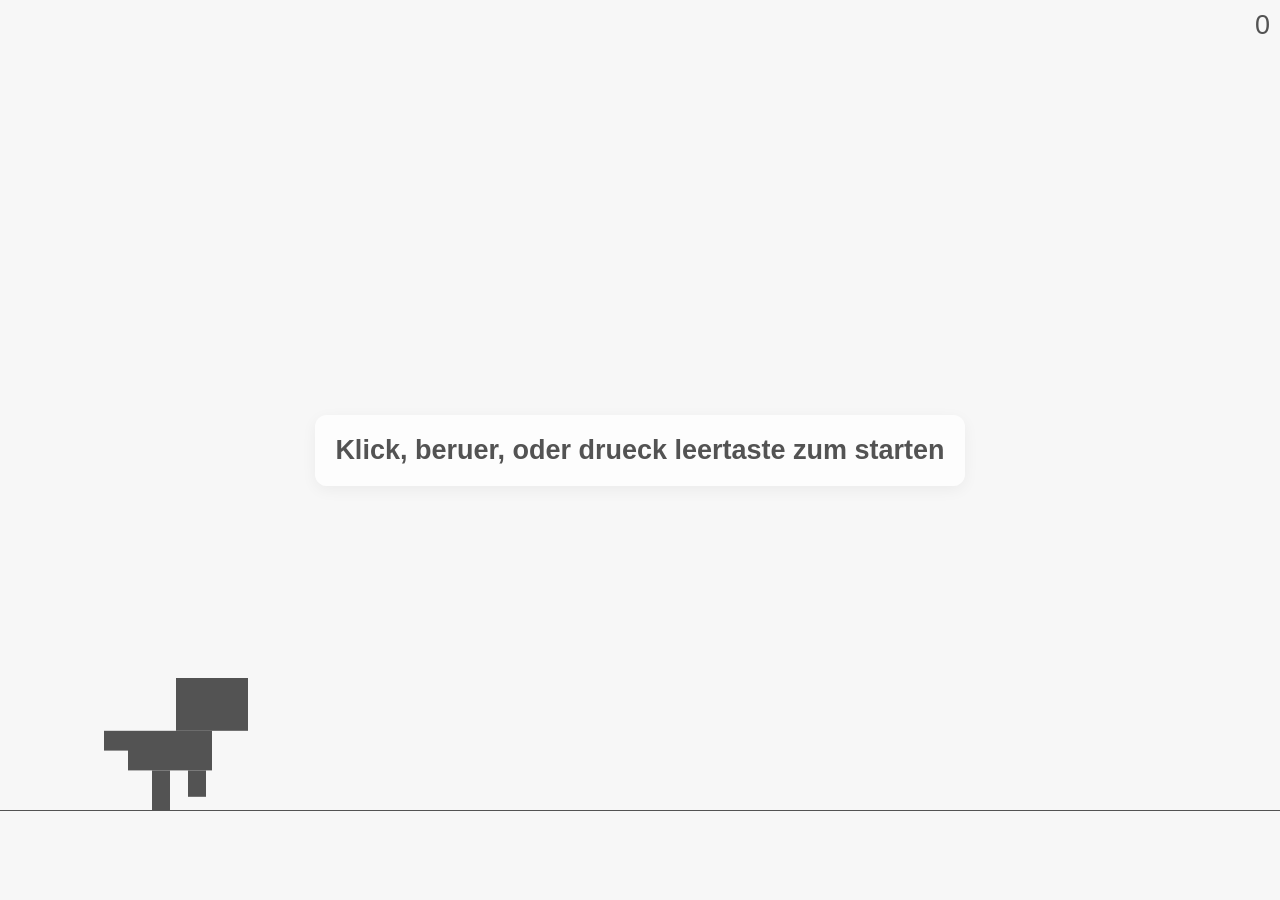
<file: INF-Bra_final/games/german/dino.html>
<!DOCTYPE html>
<html lang="en">
  <head>
    <meta charset="UTF-8" />
    <meta
      name="viewport"
      content="width=device-width, initial-scale=1.0, user-scalable=no"
    />
    <title>Pixel Renner Spiel</title>
    <style>
      /* Basic reset */
      body,
      html {
        margin: 0;
        padding: 0;
        width: 100%;
        height: 100%;
        overflow: hidden;
        font-family: "Inter", "Segoe UI", "Helvetica Neue", sans-serif;
        background-color: #f7f7f7; /* Classic white-ish background */
      }

      #game-container {
        width: 100%;
        height: 100%;
        position: relative;
        background: #f7f7f7;
        touch-action: none;
      }

      canvas {
        display: block;
        width: 100%;
        height: 100%;
        background-color: transparent;
      }

      #ui-layer {
        position: absolute;
        top: 0;
        left: 0;
        width: 100%;
        height: 100%;
        display: flex;
        flex-direction: column;
        justify-content: center;
        align-items: center; /* Corrected 'align' to 'align-items' */
        pointer-events: none;
        color: #535353; /* Classic grey */
      }

      #score {
        position: absolute;
        top: 10px;
        right: 10px;
        font-size: max(12px, 3vh);
        font-weight: 500;
        color: #535353;
      }

      #game-message {
        display: none;
        font-size: max(16px, 3vh);
        font-weight: 600;
        text-align: center;
        padding: 20px;
        background: rgba(255, 255, 255, 0.8);
        border-radius: 12px;
        box-shadow: 0 4px 15px rgba(0, 0, 0, 0.05);
        color: #535353;
      }
    </style>
  </head>
  <body>
    <div id="game-container">
      <canvas id="gameCanvas"></canvas>
      <div id="ui-layer">
        <div id="score">0</div>
        <div id="game-message">
          Klick, beruer, oder drueck leertaste zum starten
        </div>
      </div>
    </div>

    <script>
      // --- 1. SETUP ---
      const canvas = document.getElementById("gameCanvas");
      const ctx = canvas.getContext("2d");
      const scoreEl = document.getElementById("score");
      const messageEl = document.getElementById("game-message");

      // --- 2. GAME STATE & SCALING VARIABLES ---
      let player, groundY, gameSpeed, gravity, scaleFactor;
      let obstacles = [];
      let score = 0;
      let gameActive = false;
      let nextObstacleTime = 0;
      let lastTime = 0;

      const BASE_HEIGHT = 150;
      const BASE_SPEED = 3.5;
      const BASE_GRAVITY = 0.6;
      const BASE_JUMP_FORCE = 11;
      // Player base dimensions are now for the dino
      const BASE_PLAYER_HEIGHT = 22;
      const BASE_PLAYER_WIDTH = 20;
      const MIN_OBSTACLE_GAP = 1400;
      const MAX_OBSTACLE_GAP = 2800;
      const PTERO_SPAWN_SCORE = 800; // Score when pteros start appearing
      const PLAYER_COLOR = "#535353";
      const OBSTACLE_COLOR = "#535353";

      // --- 3. GAME CLASSES ---

      /**
       * Represents the player (T-Rex).
       */
      class Player {
        constructor() {
          this.baseWidth = BASE_PLAYER_WIDTH;
          this.baseHeight = BASE_PLAYER_HEIGHT;

          this.width = this.baseWidth * scaleFactor;
          this.height = this.baseHeight * scaleFactor;

          this.x = canvas.width * 0.1;
          this.y = groundY - this.height;
          this.dy = 0;

          this.jumpForce = BASE_JUMP_FORCE * scaleFactor;
          this.grounded = true;
          this.jumpTimer = 0; // Coyote time

          // Animation
          this.runningFrame = 0;
          this.frameTimer = 0;
          this.animationSpeed = 8; // Lower is faster
        }

        draw() {
          ctx.fillStyle = PLAYER_COLOR;

          // --- Simple blocky T-Rex ---
          const x = this.x;
          const y = this.y;
          const w = this.width;
          const h = this.height;

          // Head
          ctx.fillRect(x + w * 0.4, y, w * 0.6, h * 0.4);
          // Body
          ctx.fillRect(x, y + h * 0.4, w * 0.7, h * 0.3);
          // Tail
          ctx.fillRect(x - w * 0.2, y + h * 0.4, w * 0.2, h * 0.15);

          if (this.grounded) {
            // Animate legs when running
            if (this.runningFrame === 0) {
              ctx.fillRect(x + w * 0.2, y + h * 0.7, w * 0.15, h * 0.3); // Back leg
              ctx.fillRect(x + w * 0.5, y + h * 0.7, w * 0.15, h * 0.2); // Front leg (up)
            } else {
              ctx.fillRect(x + w * 0.2, y + h * 0.7, w * 0.15, h * 0.2); // Back leg (up)
              ctx.fillRect(x + w * 0.5, y + h * 0.7, w * 0.15, h * 0.3); // Front leg
            }
          } else {
            // Both legs down when jumping
            ctx.fillRect(x + w * 0.2, y + h * 0.7, w * 0.15, h * 0.3);
            ctx.fillRect(x + w * 0.5, y + h * 0.7, w * 0.15, h * 0.3);
          }
        }

        jump() {
          if (this.grounded || this.jumpTimer > 0) {
            this.dy = -this.jumpForce;
            this.grounded = false;
            this.jumpTimer = 0;
          }
        }

        update(deltaTime) {
          if (this.grounded) {
            this.jumpTimer = 5;
            // Animate running
            this.frameTimer += deltaTime;
            if (this.frameTimer > this.animationSpeed) {
              this.runningFrame = (this.runningFrame + 1) % 2;
              this.frameTimer = 0;
            }
          } else {
            this.jumpTimer -= 1 * deltaTime;
          }

          if (!this.grounded) {
            this.dy += gravity * deltaTime;
            this.y += this.dy * deltaTime;
          }

          if (this.y + this.height >= groundY) {
            this.y = groundY - this.height;
            this.dy = 0;
            this.grounded = true;
          }

          this.draw();
        }

        resize() {
          this.width = this.baseWidth * scaleFactor;
          this.height = this.baseHeight * scaleFactor;
          this.x = canvas.width * 0.1;
          this.jumpForce = BASE_JUMP_FORCE * scaleFactor;

          if (this.y + this.height > groundY) {
            this.y = groundY - this.height;
          }
        }
      }

      /**
       * Represents an obstacle (Cactus or Pterodactyl).
       */
      class Obstacle {
        constructor(type) {
          this.type = type;
          this.frameTimer = 0;
          this.currentFrame = 0;
          this.animationSpeed = 12; // Slower for ptero

          if (this.type === "cactus") {
            this.cactusVariant = Math.floor(Math.random() * 3); // 0, 1, 2

            if (this.cactusVariant === 0) {
              // Small single
              this.baseWidth = 8;
              this.baseHeight = 18;
            } else if (this.cactusVariant === 1) {
              // Double
              this.baseWidth = 16;
              this.baseHeight = 18;
            } else {
              // Tall single
              this.baseWidth = 8;
              this.baseHeight = 25;
            }

            this.width = this.baseWidth * scaleFactor;
            this.height = this.baseHeight * scaleFactor;
            this.y = groundY - this.height;
          } else if (this.type === "ptero") {
            this.baseWidth = 22;
            this.baseHeight = 15;
            this.width = this.baseWidth * scaleFactor;
            this.height = this.baseHeight * scaleFactor;

            // Random flight height
            this.flightLevel = Math.floor(Math.random() * 3); // 0, 1, 2
            this.y = this.calculateFlightY();
          }

          this.x = canvas.width;
        }

        calculateFlightY() {
          if (this.flightLevel === 0) {
            // Low
            return (
              groundY - this.height - BASE_PLAYER_HEIGHT * 0.8 * scaleFactor
            );
          } else if (this.flightLevel === 1) {
            // Middle
            return (
              groundY - this.height - BASE_PLAYER_HEIGHT * 1.5 * scaleFactor
            );
          } else {
            // High
            return (
              groundY - this.height - BASE_PLAYER_HEIGHT * 2.2 * scaleFactor
            );
          }
        }

        draw() {
          if (this.type === "cactus") {
            this.drawCactus();
          } else if (this.type === "ptero") {
            this.drawPtero();
          }
        }

        drawCactus() {
          ctx.fillStyle = OBSTACLE_COLOR;
          const x = this.x;
          const y = this.y;
          const w = this.width;
          const h = this.height;

          if (this.cactusVariant === 0) {
            // Small single
            ctx.fillRect(x, y, w, h);
          } else if (this.cactusVariant === 1) {
            // Double
            ctx.fillRect(x, y, w * 0.5, h); // Left
            ctx.fillRect(x + w * 0.5, y + h * 0.2, w * 0.5, h * 0.8); // Right
          } else {
            // Tall single
            ctx.fillRect(x, y, w, h);
          }
        }

        drawPtero() {
          ctx.fillStyle = OBSTACLE_COLOR;
          const x = this.x;
          const y = this.y;
          const w = this.width;
          const h = this.height;

          // Body
          ctx.fillRect(x, y + h * 0.3, w * 0.8, h * 0.4);
          // Head
          ctx.fillRect(x + w * 0.8, y + h * 0.3, w * 0.2, h * 0.2);

          if (this.currentFrame === 0) {
            // Wings up
            ctx.fillRect(x + w * 0.2, y, w * 0.4, h * 0.3);
          } else {
            // Wings down
            ctx.fillRect(x + w * 0.2, y + h * 0.7, w * 0.4, h * 0.3);
          }
        }

        update(deltaTime) {
          this.x -= gameSpeed * deltaTime;

          if (this.type === "ptero") {
            this.frameTimer += deltaTime;
            if (this.frameTimer > this.animationSpeed) {
              this.currentFrame = (this.currentFrame + 1) % 2;
              this.frameTimer = 0;
            }
          }

          this.draw();
        }

        resize() {
          this.width = this.baseWidth * scaleFactor;
          this.height = this.baseHeight * scaleFactor;

          if (this.type === "cactus") {
            this.y = groundY - this.height;
          } else if (this.type === "ptero") {
            this.y = this.calculateFlightY();
          }
        }
      }

      // --- 4. GAME LOGIC FUNCTIONS ---

      function gameLoop(timestamp) {
        if (!gameActive) return;

        const deltaTime = (timestamp - lastTime) / (1000 / 60);
        lastTime = timestamp;
        const effectiveDelta = Math.min(deltaTime, 3);

        requestAnimationFrame(gameLoop);

        ctx.clearRect(0, 0, canvas.width, canvas.height);

        drawGround();
        player.update(effectiveDelta);
        updateObstacles(effectiveDelta);
        updateScore(effectiveDelta);
      }

      function updateObstacles(deltaTime) {
        if (Date.now() > nextObstacleTime) {
          let obstacleType = "cactus";
          // Check if score is high enough and randomly spawn ptero
          if (score > PTERO_SPAWN_SCORE && Math.random() < 0.25) {
            obstacleType = "ptero";
          }

          obstacles.push(new Obstacle(obstacleType));

          let gapMultiplier = 1 + score / 10000; // Speed up spawns slightly
          gapMultiplier = Math.min(gapMultiplier, 1.8);
          const minGap = MIN_OBSTACLE_GAP / gapMultiplier;
          const maxGap = MAX_OBSTACLE_GAP / gapMultiplier;

          nextObstacleTime =
            Date.now() + minGap + Math.random() * (maxGap - minGap);
        }

        for (let i = obstacles.length - 1; i >= 0; i--) {
          let o = obstacles[i];
          o.update(deltaTime);

          // AABB Collision Check
          if (
            player.x < o.x + o.width &&
            player.x + player.width > o.x &&
            player.y < o.y + o.height &&
            player.y + player.height > o.y
          ) {
            endGame();
            return;
          }

          if (o.x + o.width < 0) {
            obstacles.splice(i, 1);
          }
        }
      }

      function drawGround() {
        ctx.fillStyle = "#535353"; // Ground line color
        ctx.fillRect(0, groundY, canvas.width, 1); // 1px line
      }

      function updateScore(deltaTime) {
        score += 1 * deltaTime;
        scoreEl.textContent = Math.floor(score / 10)
          .toString()
          .padStart(5, "0");
      }

      function startGame() {
        if (gameActive) return;

        score = 0;
        obstacles = [];
        gameActive = true;
        messageEl.style.display = "none";
        nextObstacleTime = Date.now() + 1000;

        player = new Player();

        lastTime = performance.now();
        gameLoop(lastTime);
      }

      function endGame() {
        gameActive = false;
        messageEl.innerHTML = `Game Over!<br>Score: ${Math.floor(
          score / 10
        )}<br>Click, Tap, or Space to Restart`;
        messageEl.style.display = "block";
      }

      // --- 5. RESIZE HANDLER ---

      function handleResize() {
        const wasActive = gameActive;
        gameActive = false;

        const w = canvas.clientWidth;
        const h = canvas.clientHeight;

        canvas.width = w;
        canvas.height = h;

        scaleFactor = canvas.height / BASE_HEIGHT;

        // Increase game speed based on width, too (makes it harder on wide screens)
        let widthScale = Math.min(canvas.width / (BASE_HEIGHT * 6), 1.5);
        gameSpeed = BASE_SPEED * scaleFactor * widthScale;

        gravity = BASE_GRAVITY * scaleFactor;
        groundY = canvas.height * 0.9;

        if (player) {
          player.resize();
        } else {
          player = new Player();
        }

        obstacles.forEach((o) => o.resize());

        ctx.clearRect(0, 0, canvas.width, canvas.height);
        drawGround();
        player.draw();
        obstacles.forEach((o) => o.draw());

        if (wasActive) {
          gameActive = true;
          lastTime = performance.now();
          gameLoop(lastTime);
        } else {
          messageEl.style.display = "block";
        }
      }

      // --- 6. EVENT LISTENERS ---

      function handleInput(e) {
        e.preventDefault();

        if (!gameActive) {
          startGame();
        } else {
          player.jump();
        }
      }

      window.addEventListener("resize", handleResize);

      window.addEventListener("keydown", (e) => {
        if (e.code === "Space" || e.code === "ArrowUp") {
          handleInput(e);
        }
      });

      const gameContainer = document.getElementById("game-container");
      gameContainer.addEventListener("mousedown", handleInput);
      gameContainer.addEventListener("touchstart", handleInput, {
        passive: false,
      });

      // --- 7. INITIALIZE ---
      handleResize();
      messageEl.style.display = "block";
    </script>
  </body>
</html>
</file>
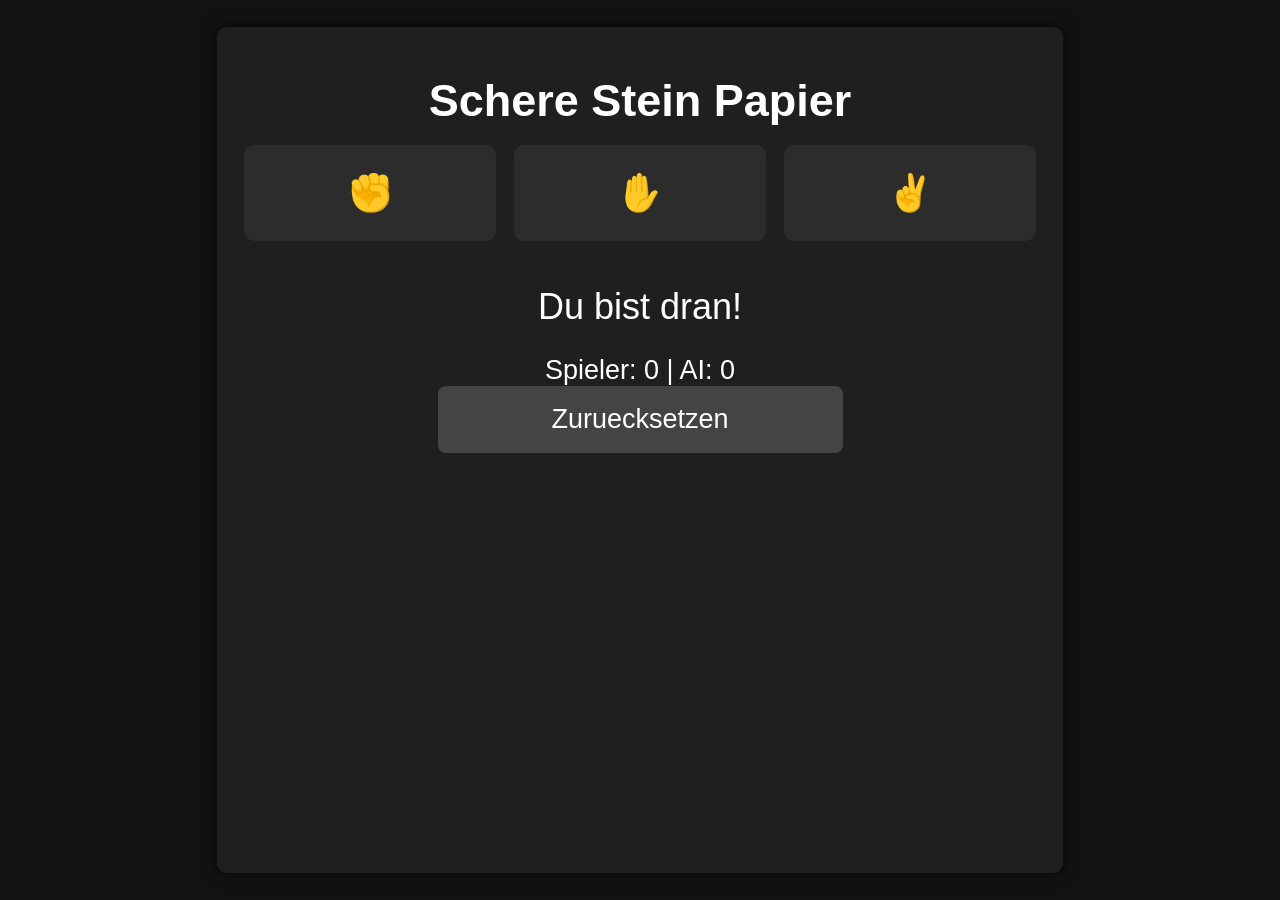
<file: INF-Bra_final/games/german/rps.html>
<!DOCTYPE html>
<html lang="en">
  <head>
    <meta charset="UTF-8" />
    <meta name="viewport" content="width=device-width, initial-scale=1.0" />
    <title>Schere Stein Papier</title>
    <style>
      html,
      body {
        margin: 0;
        padding: 0;
        height: 100%;
        display: flex;
        justify-content: center;
        align-items: center;
        background: #121212;
        font-family: sans-serif;
        color: #fff;
      }

      #wrapper {
        display: flex;
        flex-direction: column;
        align-items: center;
        width: 90vmin;
        height: 90vmin;
        background: #1f1f1f;
        border-radius: 10px;
        padding: 2vmin;
        box-shadow: 0 0 15px rgba(0, 0, 0, 0.7);
      }

      h1 {
        font-size: 5vmin;
        margin-bottom: 2vmin;
      }

      .choices {
        display: flex;
        justify-content: space-around;
        width: 100%;
        margin-bottom: 5vmin;
      }

      button.choice {
        padding: 3vmin;
        font-size: 4vmin;
        border: none;
        border-radius: 10px;
        background: #2c2c2c;
        color: #fff;
        cursor: pointer;
        transition: background 0.2s;
        flex: 1;
        margin: 0 1vmin;
      }

      button.choice:hover {
        background: #3a3a3a;
      }

      #result {
        font-size: 4vmin;
        margin-bottom: 3vmin;
        text-align: center;
      }

      #score {
        font-size: 3vmin;
      }

      #reset {
        padding: 2vmin;
        font-size: 3vmin;
        border: none;
        border-radius: 8px;
        background: #444;
        color: #fff;
        cursor: pointer;
        transition: background 0.2s;
        width: 50%;
      }

      #reset:hover {
        background: #666;
      }
    </style>
  </head>
  <body>
    <div id="wrapper">
      <h1>Schere Stein Papier</h1>

      <div class="choices">
        <button class="choice" data-choice="rock">✊</button>
        <button class="choice" data-choice="paper">✋</button>
        <button class="choice" data-choice="scissors">✌️</button>
      </div>

      <div id="result">Du bist dran!</div>
      <div id="score">Spieler: 0 | AI: 0</div>
      <button id="reset">Zuruecksetzen</button>
    </div>

    <script>
      const buttons = document.querySelectorAll("button");

      buttons.forEach((button) => {
        button.addEventListener("click", () => {
          console.log(
            "You clicked me",
            button.id,
            "computer choice",
            computerPlay()
          );
        });
      });

      function computerPlay() {
        const choices = ["rock", "paper", "scissors"];
        const randomChoice = Math.floor(Math.random() * choices.length);
        return choices[randomChoice];
      }

      let playerScore = 0;
      let aiScore = 0;

      document.querySelectorAll(".choice").forEach((button) => {
        button.addEventListener("click", () => {
          const playerChoice = button.dataset.choice;
          const aiChoice = computerPlay();
          const result = determineWinner(playerChoice, aiChoice);

          document.getElementById(
            "result"
          ).textContent = `You chose ${playerChoice} — AI chose ${aiChoice}. ${result}`;

          document.getElementById(
            "score"
          ).textContent = `Player: ${playerScore} | AI: ${aiScore}`;
        });
      });

      function determineWinner(player, ai) {
        if (player === ai) return "Draw!";

        if (
          (player === "rock" && ai === "scissors") ||
          (player === "paper" && ai === "rock") ||
          (player === "scissors" && ai === "paper")
        ) {
          playerScore++;
          return "You win!";
        } else {
          aiScore++;
          return "AI wins!";
        }
      }

      document.getElementById("reset").addEventListener("click", () => {
        playerScore = 0;
        aiScore = 0;
        document.getElementById("result").textContent = "Make your move!";
        document.getElementById("score").textContent = "Player: 0 | AI: 0";
      });
    </script>
  </body>
</html>
</file>
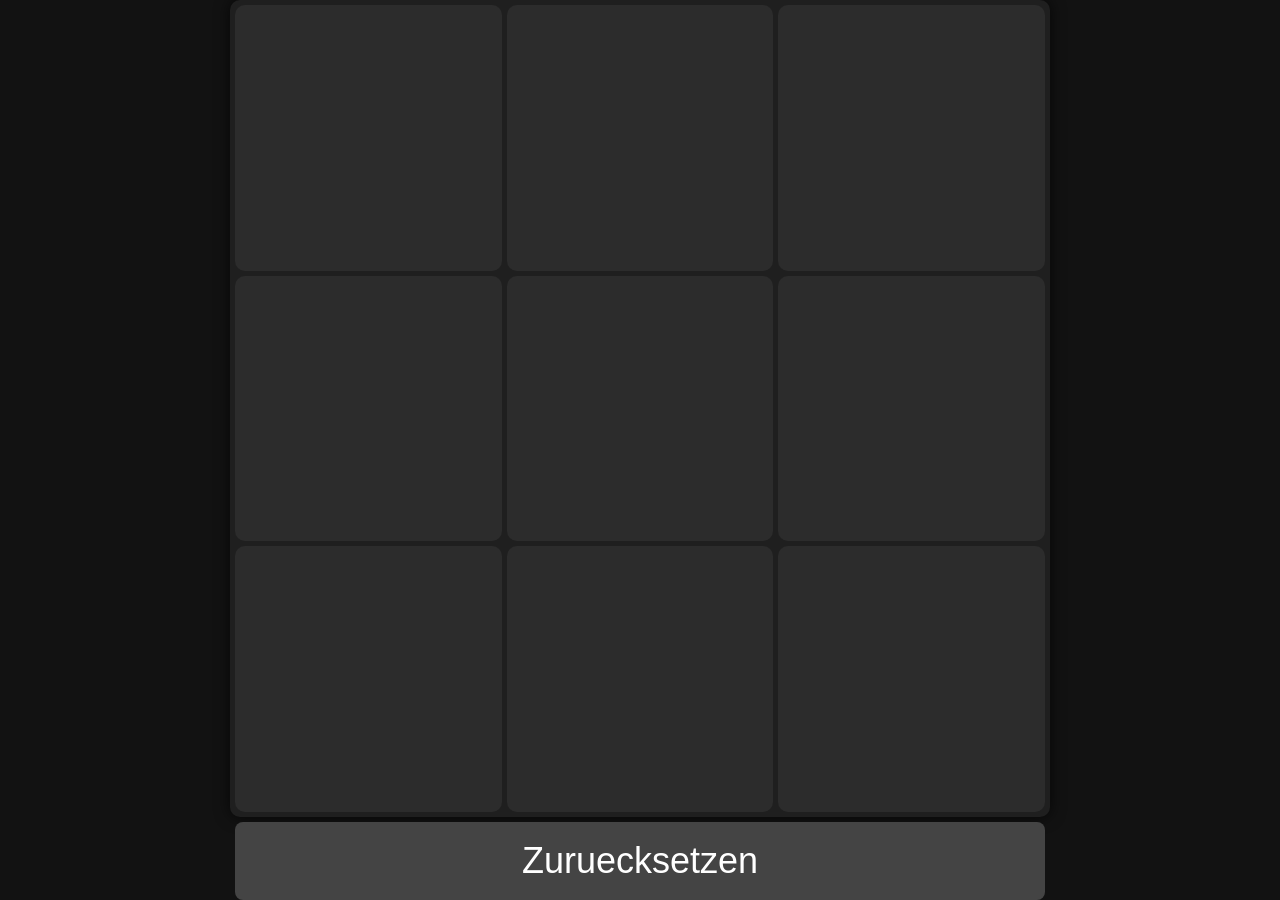
<file: INF-Bra_final/games/german/tictactoe.html>
<!DOCTYPE html>
<html lang="en">
  <head>
    <meta charset="UTF-8" />
    <meta name="viewport" content="width=device-width, initial-scale=1.0" />
    <title>Tic Tac Toe</title>

    <style>
      html,
      body {
        margin: 0;
        padding: 0;
        height: 100%;
        display: flex;
        justify-content: center;
        align-items: center;
        background: #121212;
        font-family: sans-serif;
        color: #fff;
      }
      #wrapper {
        display: flex;
        flex-direction: column;
        align-items: center;
        width: 90vmin;
        height: 100vmin;
      }
      #game-container {
        width: 100%;
        flex: 1;
        display: grid;
        grid-template-columns: repeat(3, 1fr);
        grid-template-rows: repeat(3, 1fr);
        gap: 5px;
        background: #1f1f1f;
        border-radius: 10px;
        padding: 5px;
        box-shadow: 0 0 15px rgba(0, 0, 0, 0.7);
      }
      .cell {
        background: #2c2c2c;
        display: flex;
        justify-content: center;
        align-items: center;
        font-size: 8vmin;
        cursor: pointer;
        user-select: none;
        border-radius: 10px;
        transition: background 0.2s;
      }
      .cell:hover {
        background: #3a3a3a;
      }
      #reset {
        width: 100%;
        margin-top: 5px;
        padding: 2vmin;
        font-size: 4vmin;
        cursor: pointer;
        border: none;
        border-radius: 8px;
        background: #444;
        color: #fff;
        transition: background 0.2s;
      }
      #reset:hover {
        background: #666;
      }
    </style>
  </head>

  <body>
    <div id="wrapper">
      <div id="game-container"></div>
      <button id="reset">Zuruecksetzen</button>
    </div>

    <script>
      const container = document.getElementById("game-container");

      let board = Array(9).fill("");
      let playerTurn = true;
      let gameOver = false;

      for (let i = 0; i < 9; i++) {
        const cell = document.createElement("div");
        cell.classList.add("cell");
        cell.dataset.index = i;
        cell.addEventListener("click", playerMove);
        container.appendChild(cell);
      }

      function playerMove(e) {
        if (!playerTurn || gameOver) return;

        const index = e.target.dataset.index;
        if (board[index] !== "") return;

        board[index] = "X";
        e.target.textContent = "X";

        if (checkWin("X")) {
          setTimeout(() => alert("You win!"), 10);
          gameOver = true;
          return;
        }

        if (board.every((c) => c !== "")) {
          setTimeout(() => alert("Draw!"), 10);
          gameOver = true;
          return;
        }

        playerTurn = false;

        setTimeout(computerMove, 400);
      }

      function computerMove() {
        if (gameOver) return;

        let empty = [];
        for (let i = 0; i < 9; i++) {
          if (board[i] === "") empty.push(i);
        }

        const move = empty[Math.floor(Math.random() * empty.length)];

        board[move] = "O";
        document.querySelector(`.cell[data-index='${move}']`).textContent = "O";

        if (checkWin("O")) {
          setTimeout(() => alert("Computer wins!"), 10);
          gameOver = true;
          return;
        }

        if (board.every((c) => c !== "")) {
          setTimeout(() => alert("Draw!"), 10);
          gameOver = true;
          return;
        }

        playerTurn = true;
      }

      function checkWin(player) {
        const combos = [
          [0, 1, 2],
          [3, 4, 5],
          [6, 7, 8],
          [0, 3, 6],
          [1, 4, 7],
          [2, 5, 8],
          [0, 4, 8],
          [2, 4, 6],
        ];
        return combos.some((c) => c.every((i) => board[i] === player));
      }

      document.getElementById("reset").addEventListener("click", () => {
        board = Array(9).fill("");
        playerTurn = true;
        gameOver = false;
        document.querySelectorAll(".cell").forEach((c) => (c.textContent = ""));
      });
    </script>
  </body>
</html>
</file>
<file: INF-Bra_final/css/header.css>
.header {
  display: flex;
  flex-direction: row;
  justify-content: space-between;
  align-items: center;
  width: 100%;
  padding-top: 0.6rem;
  padding-bottom: 0.6rem;
  margin-bottom: 0.2rem;
  padding-left: 2.2rem;
  padding-right: 2.2rem;
  background-color: rgb(152, 12, 12);
}

.header-right {
  display: flex;
  align-items: center;
  justify-content: flex-end;
}

.header-left {
  display: flex;
  align-items: center;
  background-color: rgba(255, 0, 0, 0);
  border-width: 0px;
  cursor: pointer;
  transition: 0.35s;
}

.header-left:hover {
  background-color: rgba(0, 0, 0, 0.35);
  border-radius: 10px;
  transition: 0.35s;
}

.title {
  padding: 0.2rem;
  padding-left: 0.4rem;
  padding-right: 1.4rem;
  border: none;
  color: #f1f1f1;
  font-size: 1.3rem;
  white-space: nowrap;
  overflow: hidden;
  text-overflow: ellipsis;
  text-align: center;
  background-color: rgba(255, 0, 0, 0);
}

.language {
  padding: 0.2rem;
  padding-left: 0.65rem;
  padding-right: 0.65rem;
  border: none;
  color: rgb(241, 241, 241, 0.75);
  font-size: 2rem;
  cursor: pointer;
  background-color: rgba(255, 255, 255, 0);
  border-radius: 10px;
  white-space: nowrap;
  overflow: hidden;
  text-overflow: ellipsis;
  transition: 0.25s;
  text-align: center;
  justify-self: center;
}

.language:hover,
.settings-btn:hover {
  transition: 0.35s;
  background-color: rgba(0, 0, 0, 0.35);
}

.settings-btn {
  background: none;
  border: none;
  cursor: pointer;
  padding-left: 0.5rem;
  padding-right: 0.5rem;
  padding-top: 0.2rem;
  padding-bottom: 0.2rem;
  border-radius: 10px;
  margin-left: 1rem;
  font-size: 2rem;
  color: rgba(255, 255, 255, 0.75);
  transition: transform 0.2s ease;
}

.logo-icon {
  width: 2rem;
  margin-right: 1rem;
}

/*=============
MOBILE SUPPORT
==============*/

@media (max-width: 767px) {
  .header {
    display: flex;
    flex-direction: row;
    justify-content: space-between;
    align-items: center;
    width: 100%;
    padding-top: 0.6rem;
    padding-bottom: 0.6rem;
    margin-bottom: 0.2rem;
    padding-left: 0.8rem;
    padding-right: 0.8rem;
    background-color: rgb(152, 12, 12);
  }

  .header-right {
    display: flex;
    align-items: center;
    justify-content: flex-end;
  }

  .header-left {
    display: flex;
    align-items: center;
  }

  .title {
    padding: 0px;
    padding-left: 0px;
    padding-right: 0px;
    border: none;
    color: #f1f1f1;
    font-size: 0.9rem;
    cursor: pointer;
    background-color: rgba(255, 255, 255, 0);
    border-radius: 10px;
    white-space: nowrap;
    overflow: hidden;
    text-overflow: ellipsis;
    transition: 0.25s;
    box-shadow: 0 4px 1px rgba(0, 0, 0, 0);
    text-align: center;
  }

  .language {
    display: none;
  }

  .title:hover {
    box-shadow: none;
    transition: 0.35s;
    background-color: rgba(0, 0, 0, 0);
  }

  .settings-btn {
    background: none;
    border: none;
    cursor: pointer;
    padding-left: 0.5rem;
    padding-right: 0.5rem;
    padding-top: 0.2rem;
    padding-bottom: 0.2rem;

    margin-left: 1rem;
    font-size: 1.5rem;
    color: rgba(255, 255, 255, 0.75);
    transition: transform 0.2s ease;
  }

  .settings-btn:hover {
    background-color: rgba(0, 0, 0, 0);
    border-radius: 100%;
  }

  .logo-icon {
    width: 1.5rem;
    margin-right: 0.3rem;
  }
}
</file>
<file: INF-Bra_final/css/global.css>
* {
  margin: 0;
  padding: 0;
  box-sizing: border-box;
  font-family: "Roboto", sans-serif;
  font-weight: 600;
}

body {
  background-color: #212121;
}

html,
body {
  max-width: 100%;
  overflow-x: hidden;
}
</file>
<file: INF-Bra_final/css/body.css>
.main {
  display: flex;
  flex-direction: row;
  justify-content: space-between;
  align-items: center;
  width: 100%;
  height: 100%;
  padding-top: 1rem;
  padding-bottom: 1rem;
  padding-left: 2.2rem;
  padding-right: 2.2rem;
  background-color: rgba(255, 0, 0, 0);
}
.nav {
  background-color: rgba(0, 255, 255, 0);
  display: flex;
  flex-direction: column;
  height: 35rem;
  justify-content: space-between;
  padding-right: 1rem;
}

.game1,
.game2,
.game3,
.game4 {
  background-color: rgba(255, 255, 255, 0.15);
  height: 8rem;
  width: 10rem;
  border-radius: 8px;
  border: 0px;
  display: flex;
  flex-direction: column;
  align-items: center;
  cursor: pointer;
}

/*.game1 {
  background-color: rgba(255, 255, 255, 0.375);
}*/

.game-name-top {
  width: 100%;
  height: 25%;
  background-color: rgb(152, 12, 12);
  color: white;
  border-top-left-radius: 8px;
  border-top-right-radius: 8px;
  font-size: large;
  display: flex;
  justify-content: center;
  align-items: center;
  font-weight: bold;
  box-shadow: 0px 4px 2px rgba(0, 0, 0, 0.3);
}

.game-png {
  width: 10rem;
  height: 75%;
  display: block;
  justify-content: center;
  align-content: center;
}

.game {
  background-color: rgba(255, 255, 255, 0.15);
  height: 35rem;
  width: 55rem;
  border-radius: 8px;
}

.stats {
  background-color: rgba(0, 255, 255, 0);
  display: none;
  flex-direction: column;
  height: 35rem;
  justify-content: space-between;
  padding-left: 1rem;
}

.ranking {
  background-color: rgba(255, 255, 255, 0.15);
  height: 18rem;
  width: 18rem;
  border-radius: 8px;
  margin-bottom: 1.5rem;
  display: none;
  flex-direction: column;
  align-items: center;
}

#qrCode {
  background-color: rgba(255, 255, 255, 0.15);
  width: 360px;
  border-radius: 8px;
  margin-bottom: 1.5rem;
  flex-direction: column;
  align-items: center;
  background-color: transparent;
  display: flex;
}

/*only display qrcode on monitor*/
@media (max-width: 1300px) {
  .qrCode {
    display: none;
  }
  #qrCode {
    display: none;
  }

  .ranking {
    display: flex;
  }
}

.leaderbaord-top {
  width: 100%;
  height: 12.5%;
  background-color: #c29453;
  color: white;
  border-top-left-radius: 8px;
  border-top-right-radius: 8px;
  font-size: large;
  display: flex;
  justify-content: center;
  align-items: center;
  font-weight: bold;
  box-shadow: 0px 4px 2px rgba(0, 0, 0, 0.3);
}

.console {
  background-color: rgba(255, 255, 255, 0.15);
  height: 18rem;
  width: 18rem;
  border-radius: 8px;
  display: flex;
  flex-direction: column;
  align-items: center;
}

.console-logs-top {
  width: 100%;
  height: 12.5%;
  background-color: #111;
  color: white;
  border-top-left-radius: 8px;
  border-top-right-radius: 8px;
  font-size: large;
  display: flex;
  justify-content: center;
  align-items: center;
  font-weight: bold;
  box-shadow: 0px 4px 2px rgba(0, 0, 0, 0.3);
}

.history-button-div {
  display: flex;
  justify-content: center;
  align-items: center;
}

.history-button {
  background-color: rgb(152, 12, 12);
  border-radius: 10px;
  border-color: rgb(241, 241, 241, 0.75);
  border-style: solid;
  cursor: pointer;
  padding-left: 4rem;
  padding-right: 4rem;
  font-size: 1.2rem;
  color: rgb(241, 241, 241, 0.75);
  transition: 0.2s ease;
  margin-top: 0.5rem;
}
.history-button:hover {
  background-color: rgba(152, 12, 12, 0.75);
}
.history-button i {
  transition: transform 0.3s ease;
}

#history-toggle:checked ~ .history-button-div .history-button i {
  transform: rotate(180deg);
}

#live-console {
  color: rgba(255, 255, 255, 0.6);
  font-size: 1.2rem;
  width: 100%;
  height: 80%;
  overflow-y: hidden;
  word-wrap: break-word;
  white-space: normal;
  padding: 1rem;
  justify-self: center;
  margin-top: 5%;
}

#live-console > div {
  margin-top: 0.25rem;
  margin-bottom: 0.25rem;
  margin-top: 0.25rem;
  border-top: 0.23rem solid rgba(3, 3, 3, 0.5);
  padding: 0.2rem;
  font-family: inconsolata, sans-serif;
}

#leaderbaord-list {
  color: rgba(255, 255, 255, 0.6);
  font-size: 1.2rem;
  width: 80%;
  height: 80%;
  padding: 1rem;
  justify-self: center;
  margin-top: 1%;
  display: flex;
}

#leaderbaord-list > li {
  margin-top: 0.25rem;
  margin-bottom: 0.25rem;
  margin-top: 0.25rem;
  justify-content: space-between;
  padding: 0.2rem;
  font-family: inconsolata, sans-serif;
  flex: 1;
}

#leaderbaord-list > div {
  margin-top: 0.25rem;
  margin-bottom: 0.25rem;
  margin-top: 0.25rem;
  justify-content: space-between;
  padding: 0.2rem;
  font-family: inconsolata, sans-serif;
  flex: 1;
}

.ranekd-top-categorys {
  flex: 1;
  text-align: center;
  font-family: inconsolata, sans-serif;
  color: rgba(255, 255, 255, 0.85);
  padding-bottom: 0.5rem;
}

footer {
  display: flex;
  width: 100%;
  height: 3rem;
  background-color: rgb(152, 12, 12, 0.8);
}

.footer-content {
  flex: 1;
  align-self: center;
  text-align: center;
  color: rgba(255, 255, 255, 0.8);
}

#dinu-no-ipad {
  display: none;
}

/*=============
MOBILE SUPPORT
==============*/

@media (max-width: 1080px) {
  .main {
    display: flex;
    flex-direction: column;
    justify-content: space-between;
    align-items: center;
    width: 100%;
    height: 100%;
    padding-top: 1rem;
    padding-bottom: 1rem;
    padding-left: 2rem;
    padding-right: 2rem;
  }
  .nav {
    display: grid;
    grid-gap: 4vw;
    grid-template-columns: 45vw 45vw;
    height: auto;
    padding-right: 0px;
    align-items: center;
    justify-items: center;
  }

  .game1,
  .game2,
  .game3,
  .game4 {
    height: 8rem;
    width: 10rem;
  }

  .game {
    height: 94vw;
    width: 94vw;
    margin: 1rem;
  }

  .stats {
    display: flex;
    flex-direction: column;
    margin: 0%;
    padding: 0%;
    width: 90vw;
    height: 188vw;
    justify-content: center;
    align-content: center;
  }

  .ranking {
    height: 90vw;
    width: 90vw;
    border-radius: 8px;
    padding-left: 0rem;
    padding-right: 0rem;
    margin-bottom: 1rem;
  }

  .console {
    height: 90vw;
    width: 90vw;
    border-radius: 8px;
    padding-left: 0rem;
    padding-right: 0rem;
    margin-top: 0;
  }
}

/*=============
Monitor SUPPORT
==============*/

@media (min-width: 1300px) {
  .main {
    display: flex;
    flex-direction: row;
    justify-content: center;
    align-items: center;
    max-width: 100vw;
    height: 100%;
    padding-top: 1rem;
    padding-bottom: 1rem;
    padding-left: 2.2rem;
    padding-right: 2.2rem;
  }
  .nav {
    display: flex;
    flex-direction: column;
    height: 45rem;
    justify-content: space-between;
    padding-right: 0rem;
    margin-right: 9rem;
  }

  .game1,
  .game2,
  .game3,
  .game4 {
    height: 10.5rem;
    width: 14rem;
    border-radius: 8px;
  }

  .game {
    height: 45rem;
    width: 45rem;
    border-radius: 8px;
  }

  .stats {
    display: flex;
    flex-direction: column;
    height: 45rem;
    justify-content: space-between;
    padding-left: 1rem;
  }

  .ranking {
    height: 22.5rem;
    width: 22.5rem;
    border-radius: 8px;
    margin-bottom: 1.5rem;
    padding: 0;
  }

  .console {
    height: 22.5rem;
    width: 22.5rem;
    border-radius: 8px;
  }

  #dinu-no-ipad {
    display: flex;
  }
}

.test {
  height: 100%;
  width: 100%;
  aspect-ratio: 1 / 1;
  border-color: rgba(255, 255, 255, 0.15);
  border-radius: 0.5rem;
  border-style: solid;
}
</file>
<file: INF-Bra_final/css/settings.css>
.settings-overlay {
  position: fixed;
  top: 0;
  left: 0;
  height: 100vh;
  width: 100%;
  background-color: rgba(0, 0, 0, 0.6);
  display: none;
  justify-content: center;
  align-items: center;
  z-index: 1000;
}

.settings-box {
  background-color: rgb(90, 90, 90);
  backdrop-filter: blur(8px);
  border-radius: 8px;
  padding: 2rem;
  width: 22rem;
  max-width: 90%;
  box-shadow: 0 5px 15px rgba(0, 0, 0, 0.3);
  color: rgb(241, 241, 241, 0.9);
}

.settings-box h2 {
  margin-top: 0;
  margin-bottom: 1rem;
  font-size: 1.5rem;
  text-align: center;
}

.settings-box-label {
  display: block;
  margin: 0.5rem 0;
  cursor: pointer;
}

.settings-close {
  margin-top: 1rem;
  background-color: rgb(152, 12, 12);
  border-radius: 8px;
  border: none;
  color: rgb(241, 241, 241, 0.85);
  padding: 0.6rem 1.2rem;
  cursor: pointer;
  font-size: 1rem;
  transition: 0.2s ease;
  display: block;
  margin-left: auto;
  margin-right: auto;
}
.settings-close:hover {
  background-color: rgba(152, 12, 12, 0.75);
}

.href-flex {
  display: flex;
  justify-content: space-between;
}

.credits,
.impressum {
  color: rgb(241, 241, 241, 0.85);
  text-decoration: none;
  font-size: 0.9rem;
}

.credits:hover,
.impressum:hover {
  text-decoration: underline;
}

@media (min-width: 767px) {
  .mobile-language {
    display: none;
    margin: 0.5rem 0;
  }
}
</file>
<file: INF-Bra_final/css/history.css>
.history {
  display: none;
  width: 100%;
  height: 50rem;
  justify-content: center;
  align-content: center;
  flex-direction: column;
}

#history-toggle:checked ~ .history {
  display: block;
}

.history-nav {
  display: none; /*deatctivte */
  justify-content: space-around;
  flex-direction: row;
  padding-top: 3rem;
}

.hst-nav-btn {
  width: 10rem;
  color: white;
  background-color: rgb(33, 33, 33);
  border-color: white;
  border-radius: 5px;
  padding: 0.3rem;
  border-style: solid;
  transition: 0.25s;
  margin: 1rem;
  align-items: center;
}

.hst-nav-btn:hover {
  background-color: rgb(17, 17, 17);
  transition: 0.25s;
}

.page1-dark {
  background-color: none;
  transition: 0.25s;
  border-top-left-radius: 1rem;
  border-top-right-radius: 1rem;
}

.page1-dark:hover {
  background-color: rgb(17, 17, 17);
  border-top-left-radius: 1rem;
  border-top-right-radius: 1rem;
  transition: 0.25s;
}

/*MAIN*/

.hst-main {
  height: 100%;
  width: 100%;
  background-color: rgb(17, 17, 17);
  justify-self: center;
  align-self: center;
  margin-top: 2rem;

  display: grid;
  grid-template-columns: repeat(3, 1fr);
  grid-template-rows: repeat(2, 1fr);
  gap: 1rem;
  justify-content: center;
  align-content: center;
  margin-top: 2rem;
}

.div-iamges-hst {
  size: auto;
}

.images-hst {
  width: 100%;
  max-width: 350px;
  display: block;
  margin: 1rem;
  justify-self: center;
}

.container {
  max-width: 800px;
  margin: 0 auto;
  padding: 2rem 1rem;
}

/* --- Header Styling --- */
.header-section {
  text-align: center;
  margin-bottom: 2rem;
}

.header-title {
  font-size: 2rem;
  font-weight: 800;
  color: #1e40af; /* Blue accent for title */
  margin-bottom: 0.5rem;
}

.header-subtitle {
  font-size: 1rem;
  color: #6b7280;
}

/* --- Process Layout (Simple Stacked Column) --- */
.process-grid {
  display: flex;
  flex-direction: column; /* Forces single column stacking */
  gap: 1.5rem; /* Reduced gap */
}

/* --- Process Card Styling --- */
.process-card {
  background-color: #ffffff;
  border: 1px solid #e5e7eb;
  border-radius: 8px; /* Smaller radius */
  overflow: hidden;
  box-shadow: 0 4px 6px -1px rgba(0, 0, 0, 0.05);
}

.card-photo-placeholder {
  background-color: #eff6ff; /* Light blue background */
  height: 150px; /* Reduced height */
  display: flex;
  align-items: center;
  justify-content: center;
  border-bottom: 1px solid #bfdbfe;
  text-align: center;
}

.placeholder-text {
  font-style: italic;
  color: #1e40af; /* Blue text */
  font-size: 0.85rem;
}

/* --- Card Content Styling --- */
.card-content {
  padding: 1rem; /* Reduced padding */
}

.card-tag {
  display: inline-block;
  font-size: 0.75rem;
  font-weight: 700;
  color: #ffffff;
  background-color: #3b82f6; /* Blue tag accent */
  padding: 0.15rem 0.5rem;
  border-radius: 4px;
  margin-bottom: 0.5rem;
}

.card-title {
  font-size: 1.15rem;
  font-weight: 700;
  color: #1e40af;
  margin-bottom: 0.4rem;
}

.card-body {
  color: #4b5563;
  font-size: 0.95rem;
  margin-bottom: 0.75rem;
}

.card-list {
  list-style: none; /* Removed disc for cleaner look */
  padding-left: 0;
  color: #6b7280;
  font-size: 0.85rem;
  margin-top: 0.5rem;
}

.card-list li::before {
  content: "→"; /* Simple arrow marker */
  color: #3b82f6;
  font-weight: bold;
  display: inline-block;
  width: 1em;
  margin-left: -1em;
}
</file>
<file: INF-Bra_final/css/scrollbar.css>
/* COPY PASTET WITH ADJUSTED COLORS*/

/* scrollbar color change */
html {
  scrollbar-color: rgba(152, 12, 12, 0.8) rgba(255, 255, 255, 0.15); /* Firefox */
}

::-webkit-scrollbar {
  width: 12px;
}

::-webkit-scrollbar-track {
  background: rgba(255, 255, 255, 0.15);
}

::-webkit-scrollbar-thumb {
  background-color: rgba(152, 12, 12, 0.8);
  border-radius: 6px;
}

::-webkit-scrollbar-thumb:hover {
  background-color: rgba(152, 12, 12, 1);
}

body {
  overflow: unset;
}
</file>
